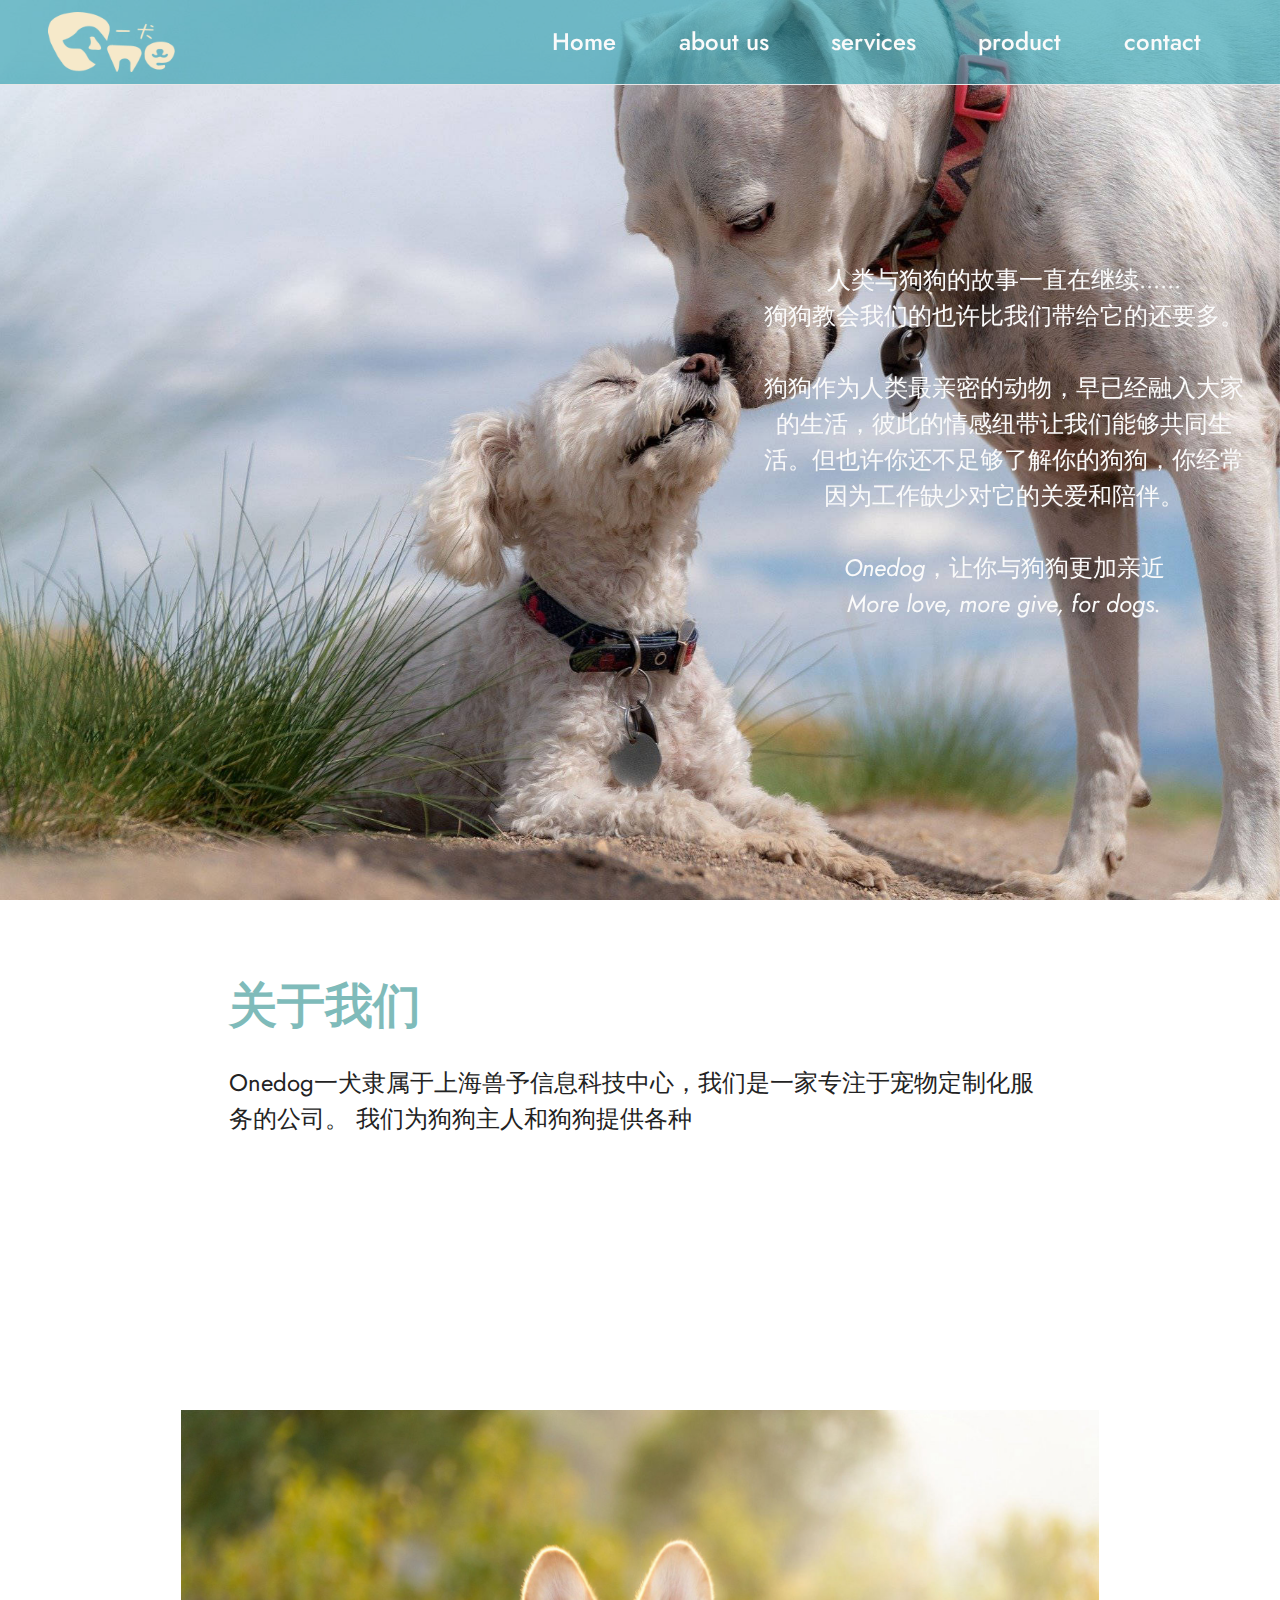
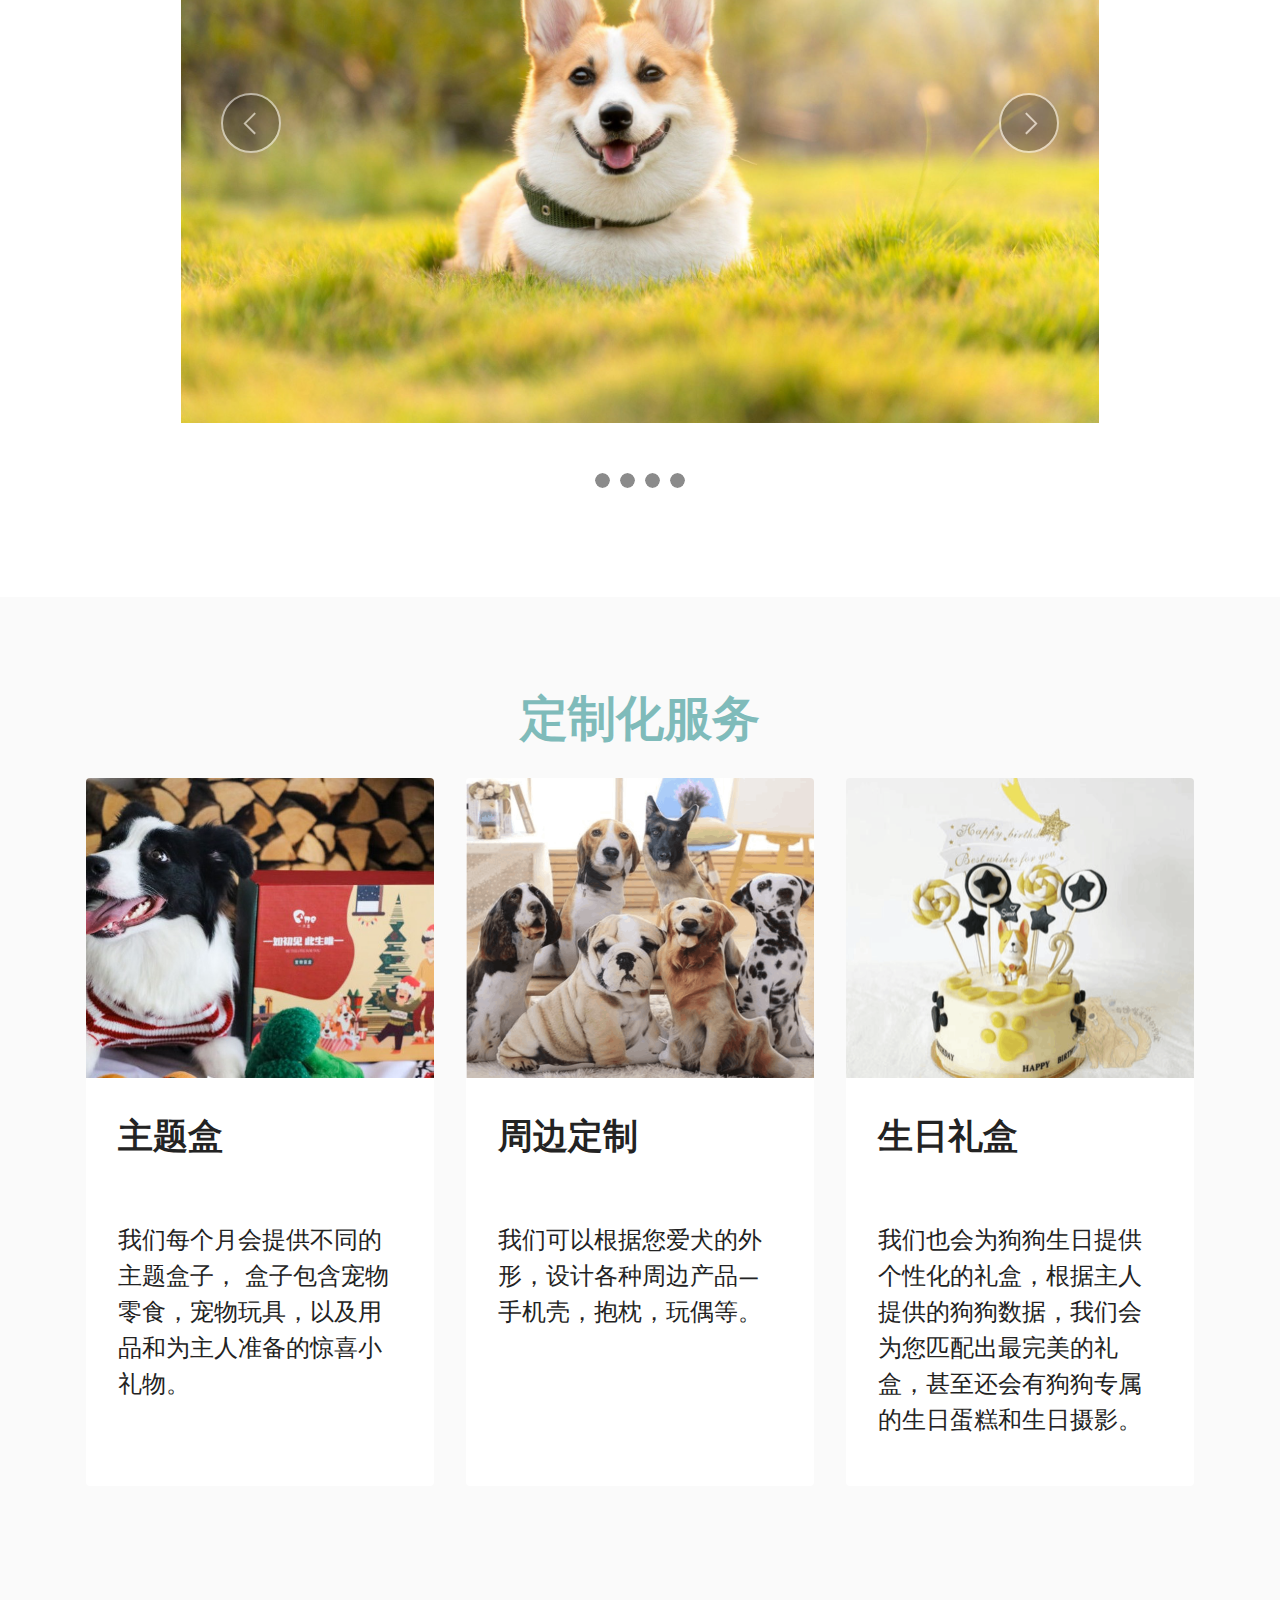
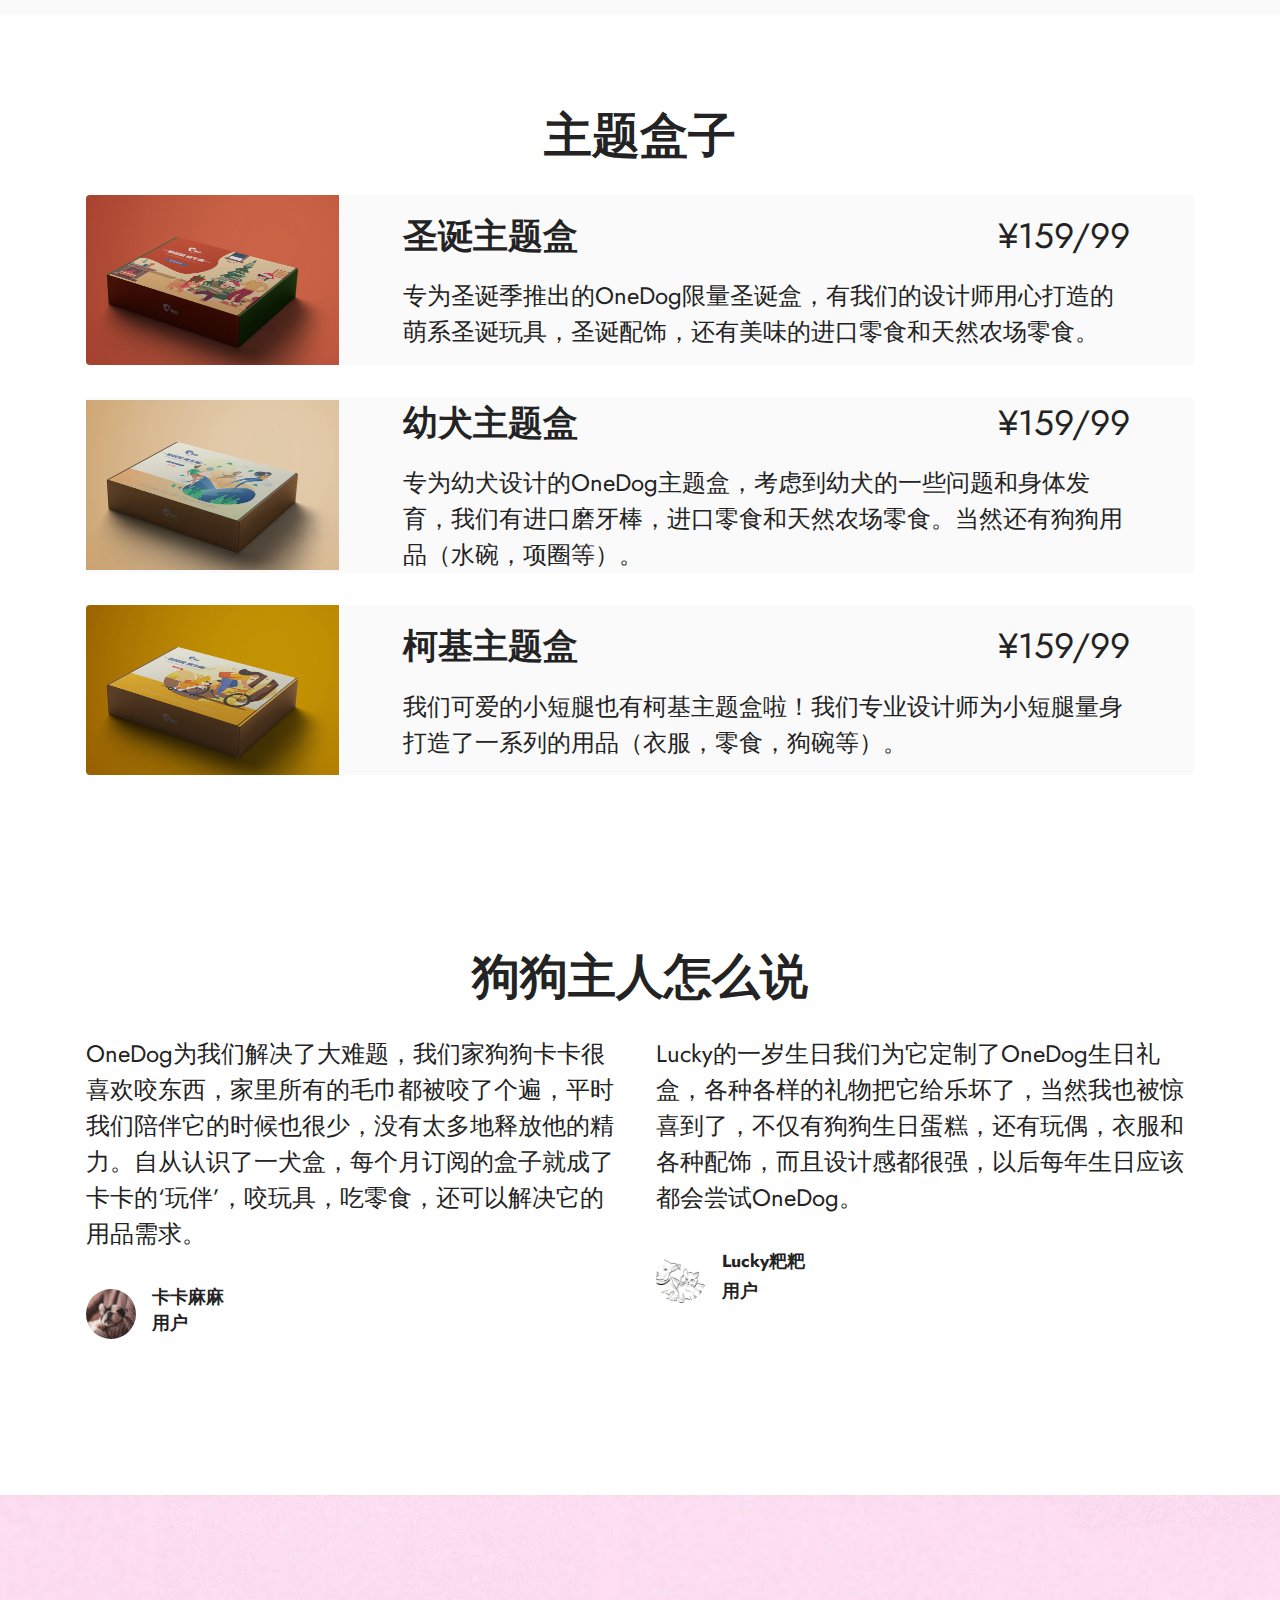
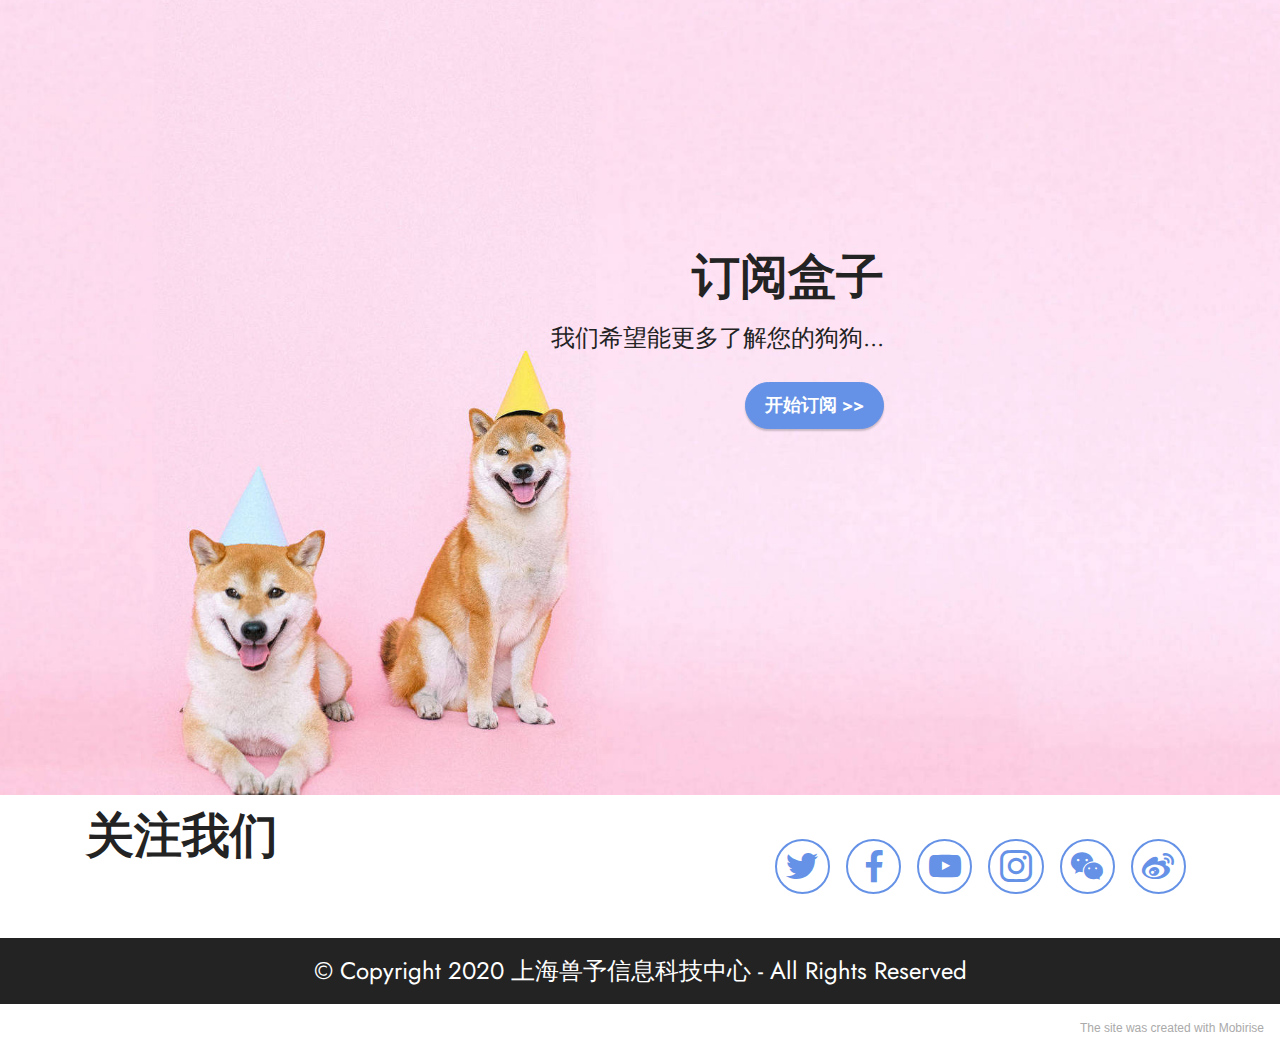
<file: index.html>
<!DOCTYPE html>
<html  >
<head>
  <!-- Site made with Mobirise Website Builder v5.2.0, https://mobirise.com -->
  <meta charset="UTF-8">
  <meta http-equiv="X-UA-Compatible" content="IE=edge">
  <meta name="generator" content="Mobirise v5.2.0, mobirise.com">
  <meta name="viewport" content="width=device-width, initial-scale=1, minimum-scale=1">
  <link rel="shortcut icon" href="assets/images/asset-7-165x79.png" type="image/x-icon">
  <meta name="description" content="nnnn">
  
  
  <title>OneDog</title>
  <link rel="stylesheet" href="assets/web/assets/mobirise-icons2/mobirise2.css">
  <link rel="stylesheet" href="assets/tether/tether.min.css">
  <link rel="stylesheet" href="assets/bootstrap/css/bootstrap.min.css">
  <link rel="stylesheet" href="assets/bootstrap/css/bootstrap-grid.min.css">
  <link rel="stylesheet" href="assets/bootstrap/css/bootstrap-reboot.min.css">
  <link rel="stylesheet" href="assets/socicon/css/styles.css">
  <link rel="stylesheet" href="assets/dropdown/css/style.css">
  <link rel="stylesheet" href="assets/theme/css/style.css">
  <link rel="preload" as="style" href="assets/mobirise/css/mbr-additional.css"><link rel="stylesheet" href="assets/mobirise/css/mbr-additional.css" type="text/css">
  
  
  
  
</head>
<body>
  
  <section class="menu cid-s48OLK6784" once="menu" id="menu1-h">
    
    <nav class="navbar navbar-dropdown navbar-fixed-top navbar-expand-lg">
        <div class="container-fluid">
            <div class="navbar-brand">
                <span class="navbar-logo">
                    <a href="index.html">
                        <img src="assets/images/asset-7-165x79.png" alt="onedog" style="height: 3.8rem;">
                    </a>
                </span>
                
            </div>
            <button class="navbar-toggler" type="button" data-toggle="collapse" data-target="#navbarSupportedContent" aria-controls="navbarNavAltMarkup" aria-expanded="false" aria-label="Toggle navigation">
                <div class="hamburger">
                    <span></span>
                    <span></span>
                    <span></span>
                    <span></span>
                </div>
            </button>
            <div class="collapse navbar-collapse" id="navbarSupportedContent">
                <ul class="navbar-nav nav-dropdown nav-right" data-app-modern-menu="true"><li class="nav-item"><a class="nav-link link text-white display-7" href="index.html">Home</a></li>
                    <li class="nav-item"><a class="nav-link link text-white display-7" href="index.html#content1-8">about us</a></li><li class="nav-item"><a class="nav-link link text-white display-7" href="index.html#features4-1a">services</a></li><li class="nav-item"><a class="nav-link link text-white display-7" href="index.html#features11-19">product</a></li><li class="nav-item"><a class="nav-link link text-white display-7" href="index.html#header7-1k">contact</a></li></ul>
                
                
            </div>
        </div>
    </nav>

</section>

<section class="header1 cid-s48MCQYojq mbr-fullscreen mbr-parallax-background" id="header1-f">

    

    

    <div class="align-center container-fluid">
        <div class="row justify-content-end">
            <div class="col-12 col-lg-5">
                
                
                <p class="mbr-text mbr-fonts-style display-7">人类与狗狗的故事一直在继续......<br>狗狗教会我们的也许比我们带给它的还要多。<br><br>狗狗作为人类最亲密的动物，早已经融入大家的生活，彼此的情感纽带让我们能够共同生活。但也许你还不足够了解你的狗狗，你经常因为工作缺少对它的关爱和陪伴。<br><br><em>Onedog</em>，让你与狗狗更加亲近<br><em>More love, more give, for dogs.</em></p>
                
            </div>
        </div>
    </div>
</section>

<section class="content1 cid-s48udlf8KU" id="content1-8">
    
    <div class="container">
        <div class="row justify-content-center">
            <div class="title col-12 col-md-9">
                <h3 class="mbr-section-title mbr-fonts-style align-center mb-4 display-2"><strong>关于我们</strong></h3>
                <h4 class="mbr-section-subtitle align-center mbr-fonts-style mb-4 display-7">Onedog一犬隶属于上海兽予信息科技中心，我们是一家专注于宠物定制化服务的公司。 我们为狗狗主人和狗狗提供各种<div><br></div></h4>
                
            </div>
        </div>
    </div>
</section>

<section class="slider2 cid-sgbAEsw0Le" id="slider2-1g">
    

    
    <div class="container">
        <div class="row justify-content-center">
            <div class="col-12 col-md-10">
                <div class="carousel slide" id="sgzmQ6M3sz" data-ride="carousel" data-interval="5000">
                    
                    <ol class="carousel-indicators">
                        <li data-slide-to="0" class="active" data-target="#sgzmQ6M3sz"></li><li data-slide-to="1" class="active" data-target="#sgzmQ6M3sz"></li><li data-slide-to="2" class="active" data-target="#sgzmQ6M3sz"></li><li data-slide-to="3" class="active" data-target="#sgzmQ6M3sz"></li>
                        
                        
                    </ol>
                    <div class="carousel-inner">
                        <div class="carousel-item slider-image item active">
                            <div class="item-wrapper">
                                <img class="d-block w-100" src="assets/images/mbr-1900x1268.jpg" data-slide-to="1">
                                
                            </div>
                        </div>
                        
                        <div class="carousel-item slider-image item">
                            <div class="item-wrapper">
                                <img class="d-block w-100" src="assets/images/08-1900x1267.jpg" data-slide-to="1">
                                
                            </div>
                        </div><div class="carousel-item slider-image item">
                            <div class="item-wrapper">
                                <img class="d-block w-100" src="assets/images/mbr-1900x1304.jpg" data-slide-to="2">
                                
                            </div>
                        </div><div class="carousel-item slider-image item">
                            <div class="item-wrapper">
                                <img class="d-block w-100" src="assets/images/03-1900x1267.jpg" data-slide-to="3">
                                
                            </div>
                        </div>
                    </div>
                    <a class="carousel-control carousel-control-prev" role="button" data-slide="prev" href="#sgzmQ6M3sz">
                        <span class="mobi-mbri mobi-mbri-arrow-prev" aria-hidden="true"></span>
                        <span class="sr-only">Previous</span>
                    </a>
                    <a class="carousel-control carousel-control-next" role="button" data-slide="next" href="#sgzmQ6M3sz">
                        <span class="mobi-mbri mobi-mbri-arrow-next" aria-hidden="true"></span>
                        <span class="sr-only">Next</span>
                    </a>
                </div>
            </div>
        </div>
    </div>
</section>

<section class="features4 cid-sg6IgHaosb" id="features4-1a">
    
    
    <div class="container">
        <div class="mbr-section-head">
            <h4 class="mbr-section-title mbr-fonts-style align-center mb-0 display-2">
                <strong>定制化服务</strong></h4>
            
        </div>
        <div class="row mt-4">
            <div class="item features-image сol-12 col-md-6 col-lg-4">
                <div class="item-wrapper">
                    <div class="item-img">
                        <img src="assets/images/3-696x464.jpeg" alt="" title="">
                    </div>
                    <div class="item-content">
                        <h5 class="item-title mbr-fonts-style display-5"><strong>主题盒</strong></h5>
                        <h6 class="item-subtitle mbr-fonts-style mt-1 display-7">&nbsp;</h6>
                        <p class="mbr-text mbr-fonts-style mt-3 display-7">我们每个月会提供不同的主题盒子， 盒子包含宠物零食，宠物玩具，以及用品和为主人准备的惊喜小礼物。</p>
                    </div>
                    
                </div>
            </div>
            <div class="item features-image сol-12 col-md-6 col-lg-4">
                <div class="item-wrapper">
                    <div class="item-img">
                        <img src="assets/images/screen-shot-2020-11-14-at-9.32.25-pm-696x692.png" alt="" title="">
                    </div>
                    <div class="item-content">
                        <h5 class="item-title mbr-fonts-style display-5"><strong>周边定制</strong></h5>
                        <h6 class="item-subtitle mbr-fonts-style mt-1 display-7">&nbsp;</h6>
                        <p class="mbr-text mbr-fonts-style mt-3 display-7">我们可以根据您爱犬的外形，设计各种周边产品—手机壳，抱枕，玩偶等。&nbsp;</p>
                    </div>
                    
                </div>
            </div>
            <div class="item features-image сol-12 col-md-6 col-lg-4">
                <div class="item-wrapper">
                    <div class="item-img">
                        <img src="assets/images/screen-shot-2020-11-14-at-9.34.17-pm-696x667.png" alt="" title="">
                    </div>
                    <div class="item-content">
                        <h5 class="item-title mbr-fonts-style display-5"><strong>生日礼盒</strong></h5>
                        <h6 class="item-subtitle mbr-fonts-style mt-1 display-7">&nbsp;</h6>
                        <p class="mbr-text mbr-fonts-style mt-3 display-7">我们也会为狗狗生日提供个性化的礼盒，根据主人提供的狗狗数据，我们会为您匹配出最完美的礼盒，甚至还会有狗狗专属的生日蛋糕和生日摄影。<br></p>
                    </div>
                    
                </div>
            </div>
            
        </div>
    </div>
</section>

<section class="features10 cid-sg6I2xeTut" id="features11-19">
    <!---->
    
    
    <div class="container">
        <div class="title">
            <h3 class="mbr-section-title mbr-fonts-style mb-4 display-2">
                <strong>主题盒子</strong></h3>
            
        </div>
        <div class="card">
            <div class="card-wrapper">
                <div class="row align-items-center">
                    <div class="col-12 col-md-3">
                        <div class="image-wrapper">
                            <img src="assets/images/wechatimg190-506x339.jpg" alt="Mobirise" title="">
                        </div>
                    </div>
                    <div class="col-12 col-md">
                        <div class="card-box">
                            <div class="row">
                                <div class="col-12">
                                    <div class="top-line">
                                        <h4 class="card-title mbr-fonts-style display-5"><strong>圣诞主题盒</strong></h4>
                                        <p class="cost mbr-fonts-style display-5">¥159/99</p>
                                    </div>
                                </div>
                                <div class="col-12">
                                    <div class="bottom-line">
                                        <p class="mbr-text mbr-fonts-style m-0 display-7">专为圣诞季推出的OneDog限量圣诞盒，有我们的设计师用心打造的萌系圣诞玩具，圣诞配饰，还有美味的进口零食和天然农场零食。</p>
                                    </div>
                                </div>
                            </div>
                        </div>
                    </div>
                </div>
            </div>
        </div>
        <div class="card">
            <div class="card-wrapper">
                <div class="row align-items-center">
                    <div class="col-12 col-md-3">
                        <div class="image-wrapper">
                            <img src="assets/images/wechatimg191-506x339.jpg" alt="Mobirise" title="">
                        </div>
                    </div>
                    <div class="col-12 col-md">
                        <div class="card-box">
                            <div class="row">
                                <div class="col-12">
                                    <div class="top-line">
                                        <h4 class="card-title mbr-fonts-style display-5"><strong>幼犬主题盒</strong></h4>
                                        <p class="cost mbr-fonts-style display-5">¥159/99</p>
                                    </div>
                                </div>
                                <div class="col-12">
                                    <div class="bottom-line">
                                        <p class="mbr-text mbr-fonts-style m-0 display-7">专为幼犬设计的OneDog主题盒，考虑到幼犬的一些问题和身体发育，我们有进口磨牙棒，进口零食和天然农场零食。当然还有狗狗用品（水碗，项圈等）。</p>
                                    </div>
                                </div>
                            </div>
                        </div>
                    </div>
                </div>
            </div>
        </div>
        <div class="card">
            <div class="card-wrapper">
                <div class="row align-items-center">
                    <div class="col-12 col-md-3">
                        <div class="image-wrapper">
                            <img src="assets/images/wechatimg192-506x339.jpg" alt="Mobirise" title="">
                        </div>
                    </div>
                    <div class="col-12 col-md">
                        <div class="card-box">
                            <div class="row">
                                <div class="col-12">
                                    <div class="top-line">
                                        <h4 class="card-title mbr-fonts-style display-5"><strong>柯基主题盒</strong></h4>
                                        <p class="cost mbr-fonts-style display-5">¥159/99</p>
                                    </div>
                                </div>
                                <div class="col-12">
                                    <div class="bottom-line">
                                        <p class="mbr-text mbr-fonts-style m-0 display-7">我们可爱的小短腿也有柯基主题盒啦！我们专业设计师为小短腿量身打造了一系列的用品（衣服，零食，狗碗等）。</p>
                                    </div>
                                </div>
                            </div>
                        </div>
                    </div>
                </div>
            </div>
        </div>
        
        
        
    </div>
</section>

<section class="testimonials2 cid-sg6HsoWKjy" id="testimonials2-18">
    
    
    <div class="container">
        <h3 class="mbr-section-title mbr-fonts-style align-center mb-4 display-2"><strong>狗狗主人怎么说</strong></h3>
        <div class="row justify-content-center">
            <div class="card col-12 col-md-6">
                <p class="mbr-text mbr-fonts-style mb-4 display-7">OneDog为我们解决了大难题，我们家狗狗卡卡很喜欢咬东西，家里所有的毛巾都被咬了个遍，平时我们陪伴它的时候也很少，没有太多地释放他的精力。自从认识了一犬盒，每个月订阅的盒子就成了卡卡的‘玩伴’，咬玩具，吃零食，还可以解决它的用品需求。&nbsp;</p>
                <div class="d-flex mb-md-0 mb-4">
                    <div class="image-wrapper">
                        <img src="assets/images/mbr-100x67.jpg" alt="Mobirise">
                    </div>
                    <div class="text-wrapper">
                        <p class="name mbr-fonts-style mb-1 display-4"><strong>卡卡麻麻</strong><br><strong>用户</strong></p>
                        <p class="position mbr-fonts-style display-4">&nbsp; &nbsp; &nbsp; &nbsp; &nbsp; &nbsp; &nbsp; &nbsp; &nbsp; &nbsp; &nbsp; &nbsp; &nbsp;</p>
                    </div>
                </div>
            </div>
            <div class="card col-12 col-md-6">
                <p class="mbr-text mbr-fonts-style mb-4 display-7">Lucky的一岁生日我们为它定制了OneDog生日礼盒，各种各样的礼物把它给乐坏了，当然我也被惊喜到了，不仅有狗狗生日蛋糕，还有玩偶，衣服和各种配饰，而且设计感都很强，以后每年生日应该都会尝试OneDog。 </p>
                <div class="d-flex mb-md-0 mb-4">
                    <div class="image-wrapper">
                        <img src="assets/images/mbr-100x61.png" alt="Mobirise">
                    </div>
                    <div class="text-wrapper">
                        <p class="name mbr-fonts-style mb-1 display-4"><strong>Lucky粑粑</strong>&nbsp; &nbsp; &nbsp; &nbsp; &nbsp; &nbsp; &nbsp; &nbsp; &nbsp; &nbsp; &nbsp; &nbsp; &nbsp;</p>
                        <p class="position mbr-fonts-style display-4">
                            <strong>用户</strong></p>
                    </div>
                </div>
            </div>
        </div>
    </div>
</section>

<section class="header7 cid-sgcG7HFvlU mbr-fullscreen" id="header7-1k">

    

    

    <div class="text-right container-fluid">
        <div class="row justify-content-center">
            <div class="col-12 col-lg-5">
                <h1 class="mbr-section-title mbr-fonts-style mb-3 display-1"><strong>订阅盒子</strong></h1>
                
                <p class="mbr-text mbr-fonts-style display-7">
                    我们希望能更多了解您的狗狗...</p>
                <div class="mbr-section-btn mt-3"><a class="btn btn-primary display-4" href="http://onedogbox.com/form.html">开始订阅 &gt;&gt;</a></div>
            </div>
        </div>
    </div>
</section>

<section class="contacts4 cid-sg6FWy38sY" id="contacts4-16">

    

    

    <div class="container">
        <div class="row align-items-center justify-content-center">
            <div class="text-content col-12 col-md-6">
                <h2 class="mbr-section-title mbr-fonts-style display-2">
                    <strong>关注我们&nbsp;</strong></h2>
                <p class="mbr-text mbr-fonts-style display-7">&nbsp;</p>
            </div>
            <div class="icons d-flex align-items-center col-12 col-md-6 justify-content-end mt-md-0 mt-2 flex-wrap">
                <a href="https://twitter.com/" target="_blank">
                    <span class="mbr-iconfont mbr-iconfont-social socicon-twitter socicon"></span>
                </a>
                <a href="https://www.facebook.com/" target="_blank">
                    <span class="mbr-iconfont mbr-iconfont-social socicon-facebook socicon"></span>
                </a>
                <a href="https://www.youtube.com/" target="_blank">
                    <span class="mbr-iconfont mbr-iconfont-social socicon-youtube socicon"></span>
                </a>
                <a href="https://instagram.com/" target="_blank">
                    <span class="mbr-iconfont mbr-iconfont-social socicon-instagram socicon"></span>
                </a>
                <a href="https://wx.qq.com/" target="_blank">
                    <span class="mbr-iconfont mbr-iconfont-social socicon-wechat socicon"></span>
                </a>
                <a href="https://weibo.com/" target="_blank">
                    <span class="mbr-iconfont mbr-iconfont-social socicon-weibo socicon"></span>
                </a>
                
                
                
                
            </div>
        </div>
    </div>
    
</section>

<section class="footer7 cid-sg6FRcyQ59" once="footers" id="footer7-14">

    

    

    <div class="container">
        <div class="media-container-row align-center mbr-white">
            <div class="col-12">
                <p class="mbr-text mb-0 mbr-fonts-style display-7">
                    © Copyright 2020 上海兽予信息科技中心 - All Rights Reserved
                </p>
            </div>
        </div>
    </div>
</section><section style="background-color: #fff; font-family: -apple-system, BlinkMacSystemFont, 'Segoe UI', 'Roboto', 'Helvetica Neue', Arial, sans-serif; color:#aaa; font-size:12px; padding: 0; align-items: center; display: flex;"><a href="https://mobirise.site/a" style="flex: 1 1; height: 3rem; padding-left: 1rem;"></a><p style="flex: 0 0 auto; margin:0; padding-right:1rem;"><a href="https://mobirise.site/c" style="color:#aaa;">The</a> site was created with Mobirise</p></section><script src="assets/web/assets/jquery/jquery.min.js"></script>  <script src="assets/popper/popper.min.js"></script>  <script src="assets/tether/tether.min.js"></script>  <script src="assets/bootstrap/js/bootstrap.min.js"></script>  <script src="assets/smoothscroll/smooth-scroll.js"></script>  <script src="assets/parallax/jarallax.min.js"></script>  <script src="assets/sociallikes/social-likes.js"></script>  <script src="assets/dropdown/js/nav-dropdown.js"></script>  <script src="assets/dropdown/js/navbar-dropdown.js"></script>  <script src="assets/touchswipe/jquery.touch-swipe.min.js"></script>  <script src="assets/theme/js/script.js"></script>  
  
  
 <div id="scrollToTop" class="scrollToTop mbr-arrow-up"><a style="text-align: center;"><i class="mbr-arrow-up-icon mbr-arrow-up-icon-cm cm-icon cm-icon-smallarrow-up"></i></a></div>
  </body>
</html>
</file>
<file: assets/web/assets/mobirise-icons2/mobirise2.css>
@font-face {
  font-family: 'Moririse2';
  font-display: swap;
  src:  url('mobirise2.eot?f2bix4');
  src:  url('mobirise2.eot?f2bix4#iefix') format('embedded-opentype'),
    url('mobirise2.ttf?f2bix4') format('truetype'),
    url('mobirise2.woff?f2bix4') format('woff'),
    url('mobirise2.svg?f2bix4#mobirise2') format('svg');
  font-weight: normal;
  font-style: normal;
}

[class^="mobi-"], [class*=" mobi-"] {
  /* use !important to prevent issues with browser extensions that change fonts */
  font-family: 'Moririse2' !important;
  speak: none;
  font-style: normal;
  font-weight: normal;
  font-variant: normal;
  text-transform: none;
  line-height: 1;

  /* Better Font Rendering =========== */
  -webkit-font-smoothing: antialiased;
  -moz-osx-font-smoothing: grayscale;
}

.mobi-mbri-add-submenu:before {
  content: "\e900";
}
.mobi-mbri-alert:before {
  content: "\e901";
}
.mobi-mbri-align-center:before {
  content: "\e902";
}
.mobi-mbri-align-justify:before {
  content: "\e903";
}
.mobi-mbri-align-left:before {
  content: "\e904";
}
.mobi-mbri-align-right:before {
  content: "\e905";
}
.mobi-mbri-android:before {
  content: "\e906";
}
.mobi-mbri-apple:before {
  content: "\e907";
}
.mobi-mbri-arrow-down:before {
  content: "\e908";
}
.mobi-mbri-arrow-next:before {
  content: "\e909";
}
.mobi-mbri-arrow-prev:before {
  content: "\e90a";
}
.mobi-mbri-arrow-up:before {
  content: "\e90b";
}
.mobi-mbri-bold:before {
  content: "\e90c";
}
.mobi-mbri-bookmark:before {
  content: "\e90d";
}
.mobi-mbri-bootstrap:before {
  content: "\e90e";
}
.mobi-mbri-briefcase:before {
  content: "\e90f";
}
.mobi-mbri-browse:before {
  content: "\e910";
}
.mobi-mbri-bulleted-list:before {
  content: "\e911";
}
.mobi-mbri-calendar:before {
  content: "\e912";
}
.mobi-mbri-camera:before {
  content: "\e913";
}
.mobi-mbri-cart-add:before {
  content: "\e914";
}
.mobi-mbri-cart-full:before {
  content: "\e915";
}
.mobi-mbri-cash:before {
  content: "\e916";
}
.mobi-mbri-change-style:before {
  content: "\e917";
}
.mobi-mbri-chat:before {
  content: "\e918";
}
.mobi-mbri-clock:before {
  content: "\e919";
}
.mobi-mbri-close:before {
  content: "\e91a";
}
.mobi-mbri-cloud:before {
  content: "\e91b";
}
.mobi-mbri-code:before {
  content: "\e91c";
}
.mobi-mbri-contact-form:before {
  content: "\e91d";
}
.mobi-mbri-credit-card:before {
  content: "\e91e";
}
.mobi-mbri-cursor-click:before {
  content: "\e91f";
}
.mobi-mbri-cust-feedback:before {
  content: "\e920";
}
.mobi-mbri-database:before {
  content: "\e921";
}
.mobi-mbri-delivery:before {
  content: "\e922";
}
.mobi-mbri-desktop:before {
  content: "\e923";
}
.mobi-mbri-devices:before {
  content: "\e924";
}
.mobi-mbri-down:before {
  content: "\e925";
}
.mobi-mbri-download-2:before {
  content: "\e926";
}
.mobi-mbri-download:before {
  content: "\e927";
}
.mobi-mbri-drag-n-drop-2:before {
  content: "\e928";
}
.mobi-mbri-drag-n-drop:before {
  content: "\e929";
}
.mobi-mbri-edit-2:before {
  content: "\e92a";
}
.mobi-mbri-edit:before {
  content: "\e92b";
}
.mobi-mbri-error:before {
  content: "\e92c";
}
.mobi-mbri-extension:before {
  content: "\e92d";
}
.mobi-mbri-features:before {
  content: "\e92e";
}
.mobi-mbri-file:before {
  content: "\e92f";
}
.mobi-mbri-flag:before {
  content: "\e930";
}
.mobi-mbri-folder:before {
  content: "\e931";
}
.mobi-mbri-gift:before {
  content: "\e932";
}
.mobi-mbri-github:before {
  content: "\e933";
}
.mobi-mbri-globe-2:before {
  content: "\e934";
}
.mobi-mbri-globe:before {
  content: "\e935";
}
.mobi-mbri-growing-chart:before {
  content: "\e936";
}
.mobi-mbri-hearth:before {
  content: "\e937";
}
.mobi-mbri-help:before {
  content: "\e938";
}
.mobi-mbri-home:before {
  content: "\e939";
}
.mobi-mbri-hot-cup:before {
  content: "\e93a";
}
.mobi-mbri-idea:before {
  content: "\e93b";
}
.mobi-mbri-image-gallery:before {
  content: "\e93c";
}
.mobi-mbri-image-slider:before {
  content: "\e93d";
}
.mobi-mbri-info:before {
  content: "\e93e";
}
.mobi-mbri-italic:before {
  content: "\e93f";
}
.mobi-mbri-key:before {
  content: "\e940";
}
.mobi-mbri-laptop:before {
  content: "\e941";
}
.mobi-mbri-layers:before {
  content: "\e942";
}
.mobi-mbri-left-right:before {
  content: "\e943";
}
.mobi-mbri-left:before {
  content: "\e944";
}
.mobi-mbri-letter:before {
  content: "\e945";
}
.mobi-mbri-like:before {
  content: "\e946";
}
.mobi-mbri-link:before {
  content: "\e947";
}
.mobi-mbri-lock:before {
  content: "\e948";
}
.mobi-mbri-login:before {
  content: "\e949";
}
.mobi-mbri-logout:before {
  content: "\e94a";
}
.mobi-mbri-magic-stick:before {
  content: "\e94b";
}
.mobi-mbri-map-pin:before {
  content: "\e94c";
}
.mobi-mbri-menu:before {
  content: "\e94d";
}
.mobi-mbri-mobile-2:before {
  content: "\e94e";
}
.mobi-mbri-mobile-horizontal:before {
  content: "\e94f";
}
.mobi-mbri-mobile:before {
  content: "\e950";
}
.mobi-mbri-mobirise:before {
  content: "\e951";
}
.mobi-mbri-more-horizontal:before {
  content: "\e952";
}
.mobi-mbri-more-vertical:before {
  content: "\e953";
}
.mobi-mbri-music:before {
  content: "\e954";
}
.mobi-mbri-new-file:before {
  content: "\e955";
}
.mobi-mbri-numbered-list:before {
  content: "\e956";
}
.mobi-mbri-opened-folder:before {
  content: "\e957";
}
.mobi-mbri-pages:before {
  content: "\e958";
}
.mobi-mbri-paper-plane:before {
  content: "\e959";
}
.mobi-mbri-paperclip:before {
  content: "\e95a";
}
.mobi-mbri-phone:before {
  content: "\e95b";
}
.mobi-mbri-photo:before {
  content: "\e95c";
}
.mobi-mbri-photos:before {
  content: "\e95d";
}
.mobi-mbri-pin:before {
  content: "\e95e";
}
.mobi-mbri-play:before {
  content: "\e95f";
}
.mobi-mbri-plus:before {
  content: "\e960";
}
.mobi-mbri-preview:before {
  content: "\e961";
}
.mobi-mbri-print:before {
  content: "\e962";
}
.mobi-mbri-protect:before {
  content: "\e963";
}
.mobi-mbri-question:before {
  content: "\e964";
}
.mobi-mbri-quote-left:before {
  content: "\e965";
}
.mobi-mbri-quote-right:before {
  content: "\e966";
}
.mobi-mbri-redo:before {
  content: "\e967";
}
.mobi-mbri-refresh:before {
  content: "\e968";
}
.mobi-mbri-responsive-2:before {
  content: "\e969";
}
.mobi-mbri-responsive:before {
  content: "\e96a";
}
.mobi-mbri-right:before {
  content: "\e96b";
}
.mobi-mbri-rocket:before {
  content: "\e96c";
}
.mobi-mbri-sad-face:before {
  content: "\e96d";
}
.mobi-mbri-sale:before {
  content: "\e96e";
}
.mobi-mbri-save:before {
  content: "\e96f";
}
.mobi-mbri-search:before {
  content: "\e970";
}
.mobi-mbri-setting-2:before {
  content: "\e971";
}
.mobi-mbri-setting-3:before {
  content: "\e972";
}
.mobi-mbri-setting:before {
  content: "\e973";
}
.mobi-mbri-share:before {
  content: "\e974";
}
.mobi-mbri-shopping-bag:before {
  content: "\e975";
}
.mobi-mbri-shopping-basket:before {
  content: "\e976";
}
.mobi-mbri-shopping-cart:before {
  content: "\e977";
}
.mobi-mbri-sites:before {
  content: "\e978";
}
.mobi-mbri-smile-face:before {
  content: "\e979";
}
.mobi-mbri-speed:before {
  content: "\e97a";
}
.mobi-mbri-star:before {
  content: "\e97b";
}
.mobi-mbri-success:before {
  content: "\e97c";
}
.mobi-mbri-sun:before {
  content: "\e97d";
}
.mobi-mbri-sun2:before {
  content: "\e97e";
}
.mobi-mbri-tablet-vertical:before {
  content: "\e97f";
}
.mobi-mbri-tablet:before {
  content: "\e980";
}
.mobi-mbri-target:before {
  content: "\e981";
}
.mobi-mbri-timer:before {
  content: "\e982";
}
.mobi-mbri-to-ftp:before {
  content: "\e983";
}
.mobi-mbri-to-local-drive:before {
  content: "\e984";
}
.mobi-mbri-touch-swipe:before {
  content: "\e985";
}
.mobi-mbri-touch:before {
  content: "\e986";
}
.mobi-mbri-trash:before {
  content: "\e987";
}
.mobi-mbri-underline:before {
  content: "\e988";
}
.mobi-mbri-undo:before {
  content: "\e989";
}
.mobi-mbri-unlink:before {
  content: "\e98a";
}
.mobi-mbri-unlock:before {
  content: "\e98b";
}
.mobi-mbri-up-down:before {
  content: "\e98c";
}
.mobi-mbri-up:before {
  content: "\e98d";
}
.mobi-mbri-update:before {
  content: "\e98e";
}
.mobi-mbri-upload-2:before {
  content: "\e98f";
}
.mobi-mbri-upload:before {
  content: "\e990";
}
.mobi-mbri-user-2:before {
  content: "\e991";
}
.mobi-mbri-user:before {
  content: "\e992";
}
.mobi-mbri-users:before {
  content: "\e993";
}
.mobi-mbri-video-play:before {
  content: "\e994";
}
.mobi-mbri-video:before {
  content: "\e995";
}
.mobi-mbri-watch:before {
  content: "\e996";
}
.mobi-mbri-website-theme-2:before {
  content: "\e997";
}
.mobi-mbri-website-theme:before {
  content: "\e998";
}
.mobi-mbri-wifi:before {
  content: "\e999";
}
.mobi-mbri-windows:before {
  content: "\e99a";
}
.mobi-mbri-zoom-in:before {
  content: "\e99b";
}
.mobi-mbri-zoom-out:before {
  content: "\e99c";
}
</file>
<file: assets/socicon/css/styles.css>
@charset "UTF-8";

@font-face {
  font-family: 'Socicon';
  src:  url('../fonts/socicon.eot');
  src:  url('../fonts/socicon.eot?#iefix') format('embedded-opentype'),
    url('../fonts/socicon.woff2') format('woff2'),
    url('../fonts/socicon.ttf') format('truetype'),
    url('../fonts/socicon.woff') format('woff'),
    url('../fonts/socicon.svg#socicon') format('svg');
  font-weight: normal;
  font-style: normal;
}

[data-icon]:before {
  font-family: "socicon" !important;
  content: attr(data-icon);
  font-style: normal !important;
  font-weight: normal !important;
  font-variant: normal !important;
  text-transform: none !important;
  speak: none;
  line-height: 1;
  -webkit-font-smoothing: antialiased;
  -moz-osx-font-smoothing: grayscale;
}

[class^="socicon-"], [class*=" socicon-"] {
  /* use !important to prevent issues with browser extensions that change fonts */
  font-family: 'Socicon' !important;
  speak: none;
  font-style: normal;
  font-weight: normal;
  font-variant: normal;
  text-transform: none;
  line-height: 1;

  /* Better Font Rendering =========== */
  -webkit-font-smoothing: antialiased;
  -moz-osx-font-smoothing: grayscale;
}

.socicon-eitaa:before {
  content: "\e97c";
}
.socicon-soroush:before {
  content: "\e97d";
}
.socicon-bale:before {
  content: "\e97e";
}
.socicon-zazzle:before {
  content: "\e97b";
}
.socicon-society6:before {
  content: "\e97a";
}
.socicon-redbubble:before {
  content: "\e979";
}
.socicon-avvo:before {
  content: "\e978";
}
.socicon-stitcher:before {
  content: "\e977";
}
.socicon-googlehangouts:before {
  content: "\e974";
}
.socicon-dlive:before {
  content: "\e975";
}
.socicon-vsco:before {
  content: "\e976";
}
.socicon-flipboard:before {
  content: "\e973";
}
.socicon-ubuntu:before {
  content: "\e958";
}
.socicon-artstation:before {
  content: "\e959";
}
.socicon-invision:before {
  content: "\e95a";
}
.socicon-torial:before {
  content: "\e95b";
}
.socicon-collectorz:before {
  content: "\e95c";
}
.socicon-seenthis:before {
  content: "\e95d";
}
.socicon-googleplaymusic:before {
  content: "\e95e";
}
.socicon-debian:before {
  content: "\e95f";
}
.socicon-filmfreeway:before {
  content: "\e960";
}
.socicon-gnome:before {
  content: "\e961";
}
.socicon-itchio:before {
  content: "\e962";
}
.socicon-jamendo:before {
  content: "\e963";
}
.socicon-mix:before {
  content: "\e964";
}
.socicon-sharepoint:before {
  content: "\e965";
}
.socicon-tinder:before {
  content: "\e966";
}
.socicon-windguru:before {
  content: "\e967";
}
.socicon-cdbaby:before {
  content: "\e968";
}
.socicon-elementaryos:before {
  content: "\e969";
}
.socicon-stage32:before {
  content: "\e96a";
}
.socicon-tiktok:before {
  content: "\e96b";
}
.socicon-gitter:before {
  content: "\e96c";
}
.socicon-letterboxd:before {
  content: "\e96d";
}
.socicon-threema:before {
  content: "\e96e";
}
.socicon-splice:before {
  content: "\e96f";
}
.socicon-metapop:before {
  content: "\e970";
}
.socicon-naver:before {
  content: "\e971";
}
.socicon-remote:before {
  content: "\e972";
}
.socicon-internet:before {
  content: "\e957";
}
.socicon-moddb:before {
  content: "\e94b";
}
.socicon-indiedb:before {
  content: "\e94c";
}
.socicon-traxsource:before {
  content: "\e94d";
}
.socicon-gamefor:before {
  content: "\e94e";
}
.socicon-pixiv:before {
  content: "\e94f";
}
.socicon-myanimelist:before {
  content: "\e950";
}
.socicon-blackberry:before {
  content: "\e951";
}
.socicon-wickr:before {
  content: "\e952";
}
.socicon-spip:before {
  content: "\e953";
}
.socicon-napster:before {
  content: "\e954";
}
.socicon-beatport:before {
  content: "\e955";
}
.socicon-hackerone:before {
  content: "\e956";
}
.socicon-hackernews:before {
  content: "\e946";
}
.socicon-smashwords:before {
  content: "\e947";
}
.socicon-kobo:before {
  content: "\e948";
}
.socicon-bookbub:before {
  content: "\e949";
}
.socicon-mailru:before {
  content: "\e94a";
}
.socicon-gitlab:before {
  content: "\e945";
}
.socicon-instructables:before {
  content: "\e944";
}
.socicon-portfolio:before {
  content: "\e943";
}
.socicon-codered:before {
  content: "\e940";
}
.socicon-origin:before {
  content: "\e941";
}
.socicon-nextdoor:before {
  content: "\e942";
}
.socicon-udemy:before {
  content: "\e93f";
}
.socicon-livemaster:before {
  content: "\e93e";
}
.socicon-crunchbase:before {
  content: "\e93b";
}
.socicon-homefy:before {
  content: "\e93c";
}
.socicon-calendly:before {
  content: "\e93d";
}
.socicon-realtor:before {
  content: "\e90f";
}
.socicon-tidal:before {
  content: "\e910";
}
.socicon-qobuz:before {
  content: "\e911";
}
.socicon-natgeo:before {
  content: "\e912";
}
.socicon-mastodon:before {
  content: "\e913";
}
.socicon-unsplash:before {
  content: "\e914";
}
.socicon-homeadvisor:before {
  content: "\e915";
}
.socicon-angieslist:before {
  content: "\e916";
}
.socicon-codepen:before {
  content: "\e917";
}
.socicon-slack:before {
  content: "\e918";
}
.socicon-openaigym:before {
  content: "\e919";
}
.socicon-logmein:before {
  content: "\e91a";
}
.socicon-fiverr:before {
  content: "\e91b";
}
.socicon-gotomeeting:before {
  content: "\e91c";
}
.socicon-aliexpress:before {
  content: "\e91d";
}
.socicon-guru:before {
  content: "\e91e";
}
.socicon-appstore:before {
  content: "\e91f";
}
.socicon-homes:before {
  content: "\e920";
}
.socicon-zoom:before {
  content: "\e921";
}
.socicon-alibaba:before {
  content: "\e922";
}
.socicon-craigslist:before {
  content: "\e923";
}
.socicon-wix:before {
  content: "\e924";
}
.socicon-redfin:before {
  content: "\e925";
}
.socicon-googlecalendar:before {
  content: "\e926";
}
.socicon-shopify:before {
  content: "\e927";
}
.socicon-freelancer:before {
  content: "\e928";
}
.socicon-seedrs:before {
  content: "\e929";
}
.socicon-bing:before {
  content: "\e92a";
}
.socicon-doodle:before {
  content: "\e92b";
}
.socicon-bonanza:before {
  content: "\e92c";
}
.socicon-squarespace:before {
  content: "\e92d";
}
.socicon-toptal:before {
  content: "\e92e";
}
.socicon-gust:before {
  content: "\e92f";
}
.socicon-ask:before {
  content: "\e930";
}
.socicon-trulia:before {
  content: "\e931";
}
.socicon-loomly:before {
  content: "\e932";
}
.socicon-ghost:before {
  content: "\e933";
}
.socicon-upwork:before {
  content: "\e934";
}
.socicon-fundable:before {
  content: "\e935";
}
.socicon-booking:before {
  content: "\e936";
}
.socicon-googlemaps:before {
  content: "\e937";
}
.socicon-zillow:before {
  content: "\e938";
}
.socicon-niconico:before {
  content: "\e939";
}
.socicon-toneden:before {
  content: "\e93a";
}
.socicon-augment:before {
  content: "\e908";
}
.socicon-bitbucket:before {
  content: "\e909";
}
.socicon-fyuse:before {
  content: "\e90a";
}
.socicon-yt-gaming:before {
  content: "\e90b";
}
.socicon-sketchfab:before {
  content: "\e90c";
}
.socicon-mobcrush:before {
  content: "\e90d";
}
.socicon-microsoft:before {
  content: "\e90e";
}
.socicon-pandora:before {
  content: "\e907";
}
.socicon-messenger:before {
  content: "\e906";
}
.socicon-gamewisp:before {
  content: "\e905";
}
.socicon-bloglovin:before {
  content: "\e904";
}
.socicon-tunein:before {
  content: "\e903";
}
.socicon-gamejolt:before {
  content: "\e901";
}
.socicon-trello:before {
  content: "\e902";
}
.socicon-spreadshirt:before {
  content: "\e900";
}
.socicon-500px:before {
  content: "\e000";
}
.socicon-8tracks:before {
  content: "\e001";
}
.socicon-airbnb:before {
  content: "\e002";
}
.socicon-alliance:before {
  content: "\e003";
}
.socicon-amazon:before {
  content: "\e004";
}
.socicon-amplement:before {
  content: "\e005";
}
.socicon-android:before {
  content: "\e006";
}
.socicon-angellist:before {
  content: "\e007";
}
.socicon-apple:before {
  content: "\e008";
}
.socicon-appnet:before {
  content: "\e009";
}
.socicon-baidu:before {
  content: "\e00a";
}
.socicon-bandcamp:before {
  content: "\e00b";
}
.socicon-battlenet:before {
  content: "\e00c";
}
.socicon-mixer:before {
  content: "\e00d";
}
.socicon-bebee:before {
  content: "\e00e";
}
.socicon-bebo:before {
  content: "\e00f";
}
.socicon-behance:before {
  content: "\e010";
}
.socicon-blizzard:before {
  content: "\e011";
}
.socicon-blogger:before {
  content: "\e012";
}
.socicon-buffer:before {
  content: "\e013";
}
.socicon-chrome:before {
  content: "\e014";
}
.socicon-coderwall:before {
  content: "\e015";
}
.socicon-curse:before {
  content: "\e016";
}
.socicon-dailymotion:before {
  content: "\e017";
}
.socicon-deezer:before {
  content: "\e018";
}
.socicon-delicious:before {
  content: "\e019";
}
.socicon-deviantart:before {
  content: "\e01a";
}
.socicon-diablo:before {
  content: "\e01b";
}
.socicon-digg:before {
  content: "\e01c";
}
.socicon-discord:before {
  content: "\e01d";
}
.socicon-disqus:before {
  content: "\e01e";
}
.socicon-douban:before {
  content: "\e01f";
}
.socicon-draugiem:before {
  content: "\e020";
}
.socicon-dribbble:before {
  content: "\e021";
}
.socicon-drupal:before {
  content: "\e022";
}
.socicon-ebay:before {
  content: "\e023";
}
.socicon-ello:before {
  content: "\e024";
}
.socicon-endomodo:before {
  content: "\e025";
}
.socicon-envato:before {
  content: "\e026";
}
.socicon-etsy:before {
  content: "\e027";
}
.socicon-facebook:before {
  content: "\e028";
}
.socicon-feedburner:before {
  content: "\e029";
}
.socicon-filmweb:before {
  content: "\e02a";
}
.socicon-firefox:before {
  content: "\e02b";
}
.socicon-flattr:before {
  content: "\e02c";
}
.socicon-flickr:before {
  content: "\e02d";
}
.socicon-formulr:before {
  content: "\e02e";
}
.socicon-forrst:before {
  content: "\e02f";
}
.socicon-foursquare:before {
  content: "\e030";
}
.socicon-friendfeed:before {
  content: "\e031";
}
.socicon-github:before {
  content: "\e032";
}
.socicon-goodreads:before {
  content: "\e033";
}
.socicon-google:before {
  content: "\e034";
}
.socicon-googlescholar:before {
  content: "\e035";
}
.socicon-googlegroups:before {
  content: "\e036";
}
.socicon-googlephotos:before {
  content: "\e037";
}
.socicon-googleplus:before {
  content: "\e038";
}
.socicon-grooveshark:before {
  content: "\e039";
}
.socicon-hackerrank:before {
  content: "\e03a";
}
.socicon-hearthstone:before {
  content: "\e03b";
}
.socicon-hellocoton:before {
  content: "\e03c";
}
.socicon-heroes:before {
  content: "\e03d";
}
.socicon-smashcast:before {
  content: "\e03e";
}
.socicon-horde:before {
  content: "\e03f";
}
.socicon-houzz:before {
  content: "\e040";
}
.socicon-icq:before {
  content: "\e041";
}
.socicon-identica:before {
  content: "\e042";
}
.socicon-imdb:before {
  content: "\e043";
}
.socicon-instagram:before {
  content: "\e044";
}
.socicon-issuu:before {
  content: "\e045";
}
.socicon-istock:before {
  content: "\e046";
}
.socicon-itunes:before {
  content: "\e047";
}
.socicon-keybase:before {
  content: "\e048";
}
.socicon-lanyrd:before {
  content: "\e049";
}
.socicon-lastfm:before {
  content: "\e04a";
}
.socicon-line:before {
  content: "\e04b";
}
.socicon-linkedin:before {
  content: "\e04c";
}
.socicon-livejournal:before {
  content: "\e04d";
}
.socicon-lyft:before {
  content: "\e04e";
}
.socicon-macos:before {
  content: "\e04f";
}
.socicon-mail:before {
  content: "\e050";
}
.socicon-medium:before {
  content: "\e051";
}
.socicon-meetup:before {
  content: "\e052";
}
.socicon-mixcloud:before {
  content: "\e053";
}
.socicon-modelmayhem:before {
  content: "\e054";
}
.socicon-mumble:before {
  content: "\e055";
}
.socicon-myspace:before {
  content: "\e056";
}
.socicon-newsvine:before {
  content: "\e057";
}
.socicon-nintendo:before {
  content: "\e058";
}
.socicon-npm:before {
  content: "\e059";
}
.socicon-odnoklassniki:before {
  content: "\e05a";
}
.socicon-openid:before {
  content: "\e05b";
}
.socicon-opera:before {
  content: "\e05c";
}
.socicon-outlook:before {
  content: "\e05d";
}
.socicon-overwatch:before {
  content: "\e05e";
}
.socicon-patreon:before {
  content: "\e05f";
}
.socicon-paypal:before {
  content: "\e060";
}
.socicon-periscope:before {
  content: "\e061";
}
.socicon-persona:before {
  content: "\e062";
}
.socicon-pinterest:before {
  content: "\e063";
}
.socicon-play:before {
  content: "\e064";
}
.socicon-player:before {
  content: "\e065";
}
.socicon-playstation:before {
  content: "\e066";
}
.socicon-pocket:before {
  content: "\e067";
}
.socicon-qq:before {
  content: "\e068";
}
.socicon-quora:before {
  content: "\e069";
}
.socicon-raidcall:before {
  content: "\e06a";
}
.socicon-ravelry:before {
  content: "\e06b";
}
.socicon-reddit:before {
  content: "\e06c";
}
.socicon-renren:before {
  content: "\e06d";
}
.socicon-researchgate:before {
  content: "\e06e";
}
.socicon-residentadvisor:before {
  content: "\e06f";
}
.socicon-reverbnation:before {
  content: "\e070";
}
.socicon-rss:before {
  content: "\e071";
}
.socicon-sharethis:before {
  content: "\e072";
}
.socicon-skype:before {
  content: "\e073";
}
.socicon-slideshare:before {
  content: "\e074";
}
.socicon-smugmug:before {
  content: "\e075";
}
.socicon-snapchat:before {
  content: "\e076";
}
.socicon-songkick:before {
  content: "\e077";
}
.socicon-soundcloud:before {
  content: "\e078";
}
.socicon-spotify:before {
  content: "\e079";
}
.socicon-stackexchange:before {
  content: "\e07a";
}
.socicon-stackoverflow:before {
  content: "\e07b";
}
.socicon-starcraft:before {
  content: "\e07c";
}
.socicon-stayfriends:before {
  content: "\e07d";
}
.socicon-steam:before {
  content: "\e07e";
}
.socicon-storehouse:before {
  content: "\e07f";
}
.socicon-strava:before {
  content: "\e080";
}
.socicon-streamjar:before {
  content: "\e081";
}
.socicon-stumbleupon:before {
  content: "\e082";
}
.socicon-swarm:before {
  content: "\e083";
}
.socicon-teamspeak:before {
  content: "\e084";
}
.socicon-teamviewer:before {
  content: "\e085";
}
.socicon-technorati:before {
  content: "\e086";
}
.socicon-telegram:before {
  content: "\e087";
}
.socicon-tripadvisor:before {
  content: "\e088";
}
.socicon-tripit:before {
  content: "\e089";
}
.socicon-triplej:before {
  content: "\e08a";
}
.socicon-tumblr:before {
  content: "\e08b";
}
.socicon-twitch:before {
  content: "\e08c";
}
.socicon-twitter:before {
  content: "\e08d";
}
.socicon-uber:before {
  content: "\e08e";
}
.socicon-ventrilo:before {
  content: "\e08f";
}
.socicon-viadeo:before {
  content: "\e090";
}
.socicon-viber:before {
  content: "\e091";
}
.socicon-viewbug:before {
  content: "\e092";
}
.socicon-vimeo:before {
  content: "\e093";
}
.socicon-vine:before {
  content: "\e094";
}
.socicon-vkontakte:before {
  content: "\e095";
}
.socicon-warcraft:before {
  content: "\e096";
}
.socicon-wechat:before {
  content: "\e097";
}
.socicon-weibo:before {
  content: "\e098";
}
.socicon-whatsapp:before {
  content: "\e099";
}
.socicon-wikipedia:before {
  content: "\e09a";
}
.socicon-windows:before {
  content: "\e09b";
}
.socicon-wordpress:before {
  content: "\e09c";
}
.socicon-wykop:before {
  content: "\e09d";
}
.socicon-xbox:before {
  content: "\e09e";
}
.socicon-xing:before {
  content: "\e09f";
}
.socicon-yahoo:before {
  content: "\e0a0";
}
.socicon-yammer:before {
  content: "\e0a1";
}
.socicon-yandex:before {
  content: "\e0a2";
}
.socicon-yelp:before {
  content: "\e0a3";
}
.socicon-younow:before {
  content: "\e0a4";
}
.socicon-youtube:before {
  content: "\e0a5";
}
.socicon-zapier:before {
  content: "\e0a6";
}
.socicon-zerply:before {
  content: "\e0a7";
}
.socicon-zomato:before {
  content: "\e0a8";
}
.socicon-zynga:before {
  content: "\e0a9";
}
</file>
<file: assets/dropdown/css/style.css>
.navbar-dropdown {
  left: 0;
  padding: 0;
  position: absolute;
  right: 0;
  top: 0;
  transition: all 0.45s ease;
  z-index: 1030;
  background: #282828; }
  .navbar-dropdown .navbar-logo {
    margin-right: 0.8rem;
    transition: margin 0.3s ease-in-out;
    vertical-align: middle; }
    .navbar-dropdown .navbar-logo img {
      height: 3.125rem;
      transition: all 0.3s ease-in-out; }
    .navbar-dropdown .navbar-logo.mbr-iconfont {
      font-size: 3.125rem;
      line-height: 3.125rem; }
  .navbar-dropdown .navbar-caption {
    font-weight: 700;
    white-space: normal;
    vertical-align: -4px;
    line-height: 3.125rem !important; }
    .navbar-dropdown .navbar-caption, .navbar-dropdown .navbar-caption:hover {
      color: inherit;
      text-decoration: none; }
  .navbar-dropdown .mbr-iconfont + .navbar-caption {
    vertical-align: -1px; }
  .navbar-dropdown.navbar-fixed-top {
    position: fixed; }
  .navbar-dropdown .navbar-brand span {
    vertical-align: -4px; }
  .navbar-dropdown.bg-color.transparent {
    background: none; }
  .navbar-dropdown.navbar-short .navbar-brand {
    padding: 0.625rem 0; }
    .navbar-dropdown.navbar-short .navbar-brand span {
      vertical-align: -1px; }
  .navbar-dropdown.navbar-short .navbar-caption {
    line-height: 2.375rem !important;
    vertical-align: -2px; }
  .navbar-dropdown.navbar-short .navbar-logo {
    margin-right: 0.5rem; }
    .navbar-dropdown.navbar-short .navbar-logo img {
      height: 2.375rem; }
    .navbar-dropdown.navbar-short .navbar-logo.mbr-iconfont {
      font-size: 2.375rem;
      line-height: 2.375rem; }
  .navbar-dropdown.navbar-short .mbr-table-cell {
    height: 3.625rem; }
  .navbar-dropdown .navbar-close {
    left: 0.6875rem;
    position: fixed;
    top: 0.75rem;
    z-index: 1000; }
  .navbar-dropdown .hamburger-icon {
    content: "";
    display: inline-block;
    vertical-align: middle;
    width: 16px;
    -webkit-box-shadow: 0 -6px 0 1px #282828,0 0 0 1px #282828,0 6px 0 1px #282828;
    -moz-box-shadow: 0 -6px 0 1px #282828,0 0 0 1px #282828,0 6px 0 1px #282828;
    box-shadow: 0 -6px 0 1px #282828,0 0 0 1px #282828,0 6px 0 1px #282828; }

.dropdown-menu .dropdown-toggle[data-toggle="dropdown-submenu"]::after {
  border-bottom: 0.35em solid transparent;
  border-left: 0.35em solid;
  border-right: 0;
  border-top: 0.35em solid transparent;
  margin-left: 0.3rem; }

.dropdown-menu .dropdown-item:focus {
  outline: 0; }

.nav-dropdown {
  font-size: 0.75rem;
  font-weight: 500;
  height: auto !important; }
  .nav-dropdown .nav-btn {
    padding-left: 1rem; }
  .nav-dropdown .link {
    margin: .667em 1.667em;
    font-weight: 500;
    padding: 0;
    transition: color .2s ease-in-out; }
    .nav-dropdown .link.dropdown-toggle {
      margin-right: 2.583em; }
      .nav-dropdown .link.dropdown-toggle::after {
        margin-left: .25rem;
        border-top: 0.35em solid;
        border-right: 0.35em solid transparent;
        border-left: 0.35em solid transparent;
        border-bottom: 0; }
      .nav-dropdown .link.dropdown-toggle[aria-expanded="true"] {
        margin: 0;
        padding: 0.667em 3.263em  0.667em 1.667em; }
  .nav-dropdown .link::after,
  .nav-dropdown .dropdown-item::after {
    color: inherit; }
  .nav-dropdown .btn {
    font-size: 0.75rem;
    font-weight: 700;
    letter-spacing: 0;
    margin-bottom: 0;
    padding-left: 1.25rem;
    padding-right: 1.25rem; }
  .nav-dropdown .dropdown-menu {
    border-radius: 0;
    border: 0;
    left: 0;
    margin: 0;
    padding-bottom: 1.25rem;
    padding-top: 1.25rem;
    position: relative; }
  .nav-dropdown .dropdown-submenu {
    margin-left: 0.125rem;
    top: 0; }
  .nav-dropdown .dropdown-item {
    font-weight: 500;
    line-height: 2;
    padding: 0.3846em 4.615em 0.3846em 1.5385em;
    position: relative;
    transition: color .2s ease-in-out, background-color .2s ease-in-out; }
    .nav-dropdown .dropdown-item::after {
      margin-top: -0.3077em;
      position: absolute;
      right: 1.1538em;
      top: 50%; }
    .nav-dropdown .dropdown-item:focus, .nav-dropdown .dropdown-item:hover {
      background: none; }

@media (max-width: 767px) {
  .nav-dropdown.navbar-toggleable-sm {
    bottom: 0;
    display: none;
    left: 0;
    overflow-x: hidden;
    position: fixed;
    top: 0;
    transform: translateX(-100%);
    -ms-transform: translateX(-100%);
    -webkit-transform: translateX(-100%);
    width: 18.75rem;
    z-index: 999; } }
.nav-dropdown.navbar-toggleable-xl {
  bottom: 0;
  display: none;
  left: 0;
  overflow-x: hidden;
  position: fixed;
  top: 0;
  transform: translateX(-100%);
  -ms-transform: translateX(-100%);
  -webkit-transform: translateX(-100%);
  width: 18.75rem;
  z-index: 999; }

.nav-dropdown-sm {
  display: block !important;
  overflow-x: hidden;
  overflow: auto;
  padding-top: 3.875rem; }
  .nav-dropdown-sm::after {
    content: "";
    display: block;
    height: 3rem;
    width: 100%; }
  .nav-dropdown-sm.collapse.in ~ .navbar-close {
    display: block !important; }
  .nav-dropdown-sm.collapsing, .nav-dropdown-sm.collapse.in {
    transform: translateX(0);
    -ms-transform: translateX(0);
    -webkit-transform: translateX(0);
    transition: all 0.25s ease-out;
    -webkit-transition: all 0.25s ease-out;
    background: #282828; }
  .nav-dropdown-sm.collapsing[aria-expanded="false"] {
    transform: translateX(-100%);
    -ms-transform: translateX(-100%);
    -webkit-transform: translateX(-100%); }
  .nav-dropdown-sm .nav-item {
    display: block;
    margin-left: 0 !important;
    padding-left: 0; }
  .nav-dropdown-sm .link,
  .nav-dropdown-sm .dropdown-item {
    border-top: 1px dotted rgba(255, 255, 255, 0.1);
    font-size: 0.8125rem;
    line-height: 1.6;
    margin: 0 !important;
    padding: 0.875rem 2.4rem 0.875rem 1.5625rem !important;
    position: relative;
    white-space: normal; }
    .nav-dropdown-sm .link:focus, .nav-dropdown-sm .link:hover,
    .nav-dropdown-sm .dropdown-item:focus,
    .nav-dropdown-sm .dropdown-item:hover {
      background: rgba(0, 0, 0, 0.2) !important;
      color: #c0a375; }
  .nav-dropdown-sm .nav-btn {
    position: relative;
    padding: 1.5625rem 1.5625rem 0 1.5625rem; }
    .nav-dropdown-sm .nav-btn::before {
      border-top: 1px dotted rgba(255, 255, 255, 0.1);
      content: "";
      left: 0;
      position: absolute;
      top: 0;
      width: 100%; }
    .nav-dropdown-sm .nav-btn + .nav-btn {
      padding-top: 0.625rem; }
      .nav-dropdown-sm .nav-btn + .nav-btn::before {
        display: none; }
  .nav-dropdown-sm .btn {
    padding: 0.625rem 0; }
  .nav-dropdown-sm .dropdown-toggle[data-toggle="dropdown-submenu"]::after {
    margin-left: .25rem;
    border-top: 0.35em solid;
    border-right: 0.35em solid transparent;
    border-left: 0.35em solid transparent;
    border-bottom: 0; }
  .nav-dropdown-sm .dropdown-toggle[data-toggle="dropdown-submenu"][aria-expanded="true"]::after {
    border-top: 0;
    border-right: 0.35em solid transparent;
    border-left: 0.35em solid transparent;
    border-bottom: 0.35em solid; }
  .nav-dropdown-sm .dropdown-menu {
    margin: 0;
    padding: 0;
    position: relative;
    top: 0;
    left: 0;
    width: 100%;
    border: 0;
    float: none;
    border-radius: 0;
    background: none; }
  .nav-dropdown-sm .dropdown-submenu {
    left: 100%;
    margin-left: 0.125rem;
    margin-top: -1.25rem;
    top: 0; }

.navbar-toggleable-sm .nav-dropdown .dropdown-menu {
  position: absolute; }

.navbar-toggleable-sm .nav-dropdown .dropdown-submenu {
  left: 100%;
  margin-left: 0.125rem;
  margin-top: -1.25rem;
  top: 0; }

.navbar-toggleable-sm.opened .nav-dropdown .dropdown-menu {
  position: relative; }

.navbar-toggleable-sm.opened .nav-dropdown .dropdown-submenu {
  left: 0;
  margin-left: 00rem;
  margin-top: 0rem;
  top: 0; }

.is-builder .nav-dropdown.collapsing {
  transition: none !important; }

/*# sourceMappingURL=style.css.map */
</file>
<file: assets/theme/css/style.css>
section {
  background-color: #ffffff;
}

body {
  font-style: normal;
  line-height: 1.5;
  font-weight: 400;
  color: #232323;
  position: relative;
}

section,
.container,
.container-fluid {
  position: relative;
  word-wrap: break-word;
}

a.mbr-iconfont:hover {
  text-decoration: none;
}

.article .lead p,
.article .lead ul,
.article .lead ol,
.article .lead pre,
.article .lead blockquote {
  margin-bottom: 0;
}

a {
  font-style: normal;
  font-weight: 400;
  cursor: pointer;
}

a, a:hover {
  text-decoration: none;
}

.mbr-section-title {
  font-style: normal;
  line-height: 1.3;
}

.mbr-section-subtitle {
  line-height: 1.3;
}

.mbr-text {
  font-style: normal;
  line-height: 1.7;
}

h1,
h2,
h3,
h4,
h5,
h6,
.display-1,
.display-2,
.display-4,
.display-5,
.display-7,
span,
p,
a {
  line-height: 1;
  word-break: break-word;
  word-wrap: break-word;
  font-weight: 400;
}

b,
strong {
  font-weight: bold;
}

input:-webkit-autofill, input:-webkit-autofill:hover, input:-webkit-autofill:focus, input:-webkit-autofill:active {
  -webkit-transition-delay: 9999s;
          transition-delay: 9999s;
  -webkit-transition-property: background-color, color;
  transition-property: background-color, color;
}

textarea[type="hidden"] {
  display: none;
}

section {
  background-position: 50% 50%;
  background-repeat: no-repeat;
  background-size: cover;
}

section .mbr-background-video,
section .mbr-background-video-preview {
  position: absolute;
  bottom: 0;
  left: 0;
  right: 0;
  top: 0;
}

.hidden {
  visibility: hidden;
}

.mbr-z-index20 {
  z-index: 20;
}

/*! Base colors */
.mbr-white {
  color: #ffffff;
}

.mbr-black {
  color: #111111;
}

.mbr-bg-white {
  background-color: #ffffff;
}

.mbr-bg-black {
  background-color: #000000;
}

/*! Text-aligns */
.align-left {
  text-align: left;
}

.align-center {
  text-align: center;
}

.align-right {
  text-align: right;
}

/*! Font-weight  */
.mbr-light {
  font-weight: 300;
}

.mbr-regular {
  font-weight: 400;
}

.mbr-semibold {
  font-weight: 500;
}

.mbr-bold {
  font-weight: 700;
}

/*! Media  */
.media-content {
  -ms-flex-preferred-size: 100%;
      flex-basis: 100%;
}

.media-container-row {
  display: -webkit-box;
  display: -ms-flexbox;
  display: flex;
  -webkit-box-orient: horizontal;
  -webkit-box-direction: normal;
      -ms-flex-direction: row;
          flex-direction: row;
  -ms-flex-wrap: wrap;
      flex-wrap: wrap;
  -webkit-box-pack: center;
      -ms-flex-pack: center;
          justify-content: center;
  -ms-flex-line-pack: center;
      align-content: center;
  -webkit-box-align: start;
      -ms-flex-align: start;
          align-items: start;
}

.media-container-row .media-size-item {
  width: 400px;
}

.media-container-column {
  display: -webkit-box;
  display: -ms-flexbox;
  display: flex;
  -webkit-box-orient: vertical;
  -webkit-box-direction: normal;
      -ms-flex-direction: column;
          flex-direction: column;
  -ms-flex-wrap: wrap;
      flex-wrap: wrap;
  -webkit-box-pack: center;
      -ms-flex-pack: center;
          justify-content: center;
  -ms-flex-line-pack: center;
      align-content: center;
  -webkit-box-align: stretch;
      -ms-flex-align: stretch;
          align-items: stretch;
}

.media-container-column > * {
  width: 100%;
}

@media (min-width: 992px) {
  .media-container-row {
    -ms-flex-wrap: nowrap;
        flex-wrap: nowrap;
  }
}

figure {
  margin-bottom: 0;
  overflow: hidden;
}

figure[mbr-media-size] {
  -webkit-transition: width 0.1s;
  transition: width 0.1s;
}

img,
iframe {
  display: block;
  width: 100%;
}

.card {
  background-color: transparent;
  border: none;
}

.card-box {
  width: 100%;
}

.card-img {
  text-align: center;
  -ms-flex-negative: 0;
      flex-shrink: 0;
  -webkit-flex-shrink: 0;
}

.media {
  max-width: 100%;
  margin: 0 auto;
}

.mbr-figure {
  -ms-flex-item-align: center;
      -ms-grid-row-align: center;
      align-self: center;
}

.media-container > div {
  max-width: 100%;
}

.mbr-figure img,
.card-img img {
  width: 100%;
}

@media (max-width: 991px) {
  .media-size-item {
    width: auto !important;
  }
  .media {
    width: auto;
  }
  .mbr-figure {
    width: 100% !important;
  }
}

/*! Buttons */
.mbr-section-btn {
  margin-left: -0.6rem;
  margin-right: -0.6rem;
  font-size: 0;
}

.btn {
  font-weight: 600;
  border-width: 1px;
  font-style: normal;
  margin: 0.6rem 0.6rem;
  white-space: normal;
  -webkit-transition: all 0.2s ease-in-out;
  transition: all 0.2s ease-in-out;
  display: -webkit-inline-box;
  display: -ms-inline-flexbox;
  display: inline-flex;
  -webkit-box-align: center;
      -ms-flex-align: center;
          align-items: center;
  -webkit-box-pack: center;
      -ms-flex-pack: center;
          justify-content: center;
  word-break: break-word;
}

.btn-sm {
  font-weight: 600;
  letter-spacing: 0px;
  -webkit-transition: all 0.3s ease-in-out;
  transition: all 0.3s ease-in-out;
}

.btn-md {
  font-weight: 600;
  letter-spacing: 0px;
  -webkit-transition: all 0.3s ease-in-out;
  transition: all 0.3s ease-in-out;
}

.btn-lg {
  font-weight: 600;
  letter-spacing: 0px;
  -webkit-transition: all 0.3s ease-in-out;
  transition: all 0.3s ease-in-out;
}

.btn-form {
  margin: 0;
}

.btn-form:hover {
  cursor: pointer;
}

nav .mbr-section-btn {
  margin-left: 0rem;
  margin-right: 0rem;
}

/*! Btn icon margin */
.btn .mbr-iconfont,
.btn.btn-sm .mbr-iconfont {
  -webkit-box-ordinal-group: 2;
      -ms-flex-order: 1;
          order: 1;
  cursor: pointer;
  margin-left: 0.5rem;
  vertical-align: sub;
}

.btn.btn-md .mbr-iconfont,
.btn.btn-md .mbr-iconfont {
  margin-left: 0.8rem;
}

.mbr-regular {
  font-weight: 400;
}

.mbr-semibold {
  font-weight: 500;
}

.mbr-bold {
  font-weight: 700;
}

[type="submit"] {
  -webkit-appearance: none;
}

/*! Full-screen */
.mbr-fullscreen .mbr-overlay {
  min-height: 100vh;
}

.mbr-fullscreen {
  display: -webkit-box;
  display: -ms-flexbox;
  display: flex;
  display: -moz-flex;
  display: -ms-flex;
  display: -o-flex;
  -webkit-box-align: center;
      -ms-flex-align: center;
          align-items: center;
  min-height: 100vh;
  padding-top: 3rem;
  padding-bottom: 3rem;
}

/*! Map */
.map {
  height: 25rem;
  position: relative;
}

.map iframe {
  width: 100%;
  height: 100%;
}

/*! Scroll to top arrow */
.mbr-arrow-up {
  bottom: 25px;
  right: 90px;
  position: fixed;
  text-align: right;
  z-index: 5000;
  color: #ffffff;
  font-size: 22px;
}

.mbr-arrow-up a {
  background: rgba(0, 0, 0, 0.2);
  border-radius: 50%;
  color: #fff;
  display: inline-block;
  height: 60px;
  width: 60px;
  border: 2px solid #fff;
  outline-style: none !important;
  position: relative;
  text-decoration: none;
  -webkit-transition: all 0.3s ease-in-out;
  transition: all 0.3s ease-in-out;
  cursor: pointer;
  text-align: center;
}

.mbr-arrow-up a:hover {
  background-color: rgba(0, 0, 0, 0.4);
}

.mbr-arrow-up a i {
  line-height: 60px;
}

.mbr-arrow-up-icon {
  display: block;
  color: #fff;
}

.mbr-arrow-up-icon::before {
  content: "\203a";
  display: inline-block;
  font-family: serif;
  font-size: 22px;
  line-height: 1;
  font-style: normal;
  position: relative;
  top: 6px;
  left: -4px;
  -webkit-transform: rotate(-90deg);
          transform: rotate(-90deg);
}

/*! Arrow Down */
.mbr-arrow {
  position: absolute;
  bottom: 45px;
  left: 50%;
  width: 60px;
  height: 60px;
  cursor: pointer;
  background-color: rgba(80, 80, 80, 0.5);
  border-radius: 50%;
  -webkit-transform: translateX(-50%);
          transform: translateX(-50%);
}

@media (max-width: 767px) {
  .mbr-arrow {
    display: none;
  }
}

.mbr-arrow > a {
  display: inline-block;
  text-decoration: none;
  outline-style: none;
  -webkit-animation: arrowdown 1.7s ease-in-out infinite;
          animation: arrowdown 1.7s ease-in-out infinite;
  color: #ffffff;
}

.mbr-arrow > a > i {
  position: absolute;
  top: -2px;
  left: 15px;
  font-size: 2rem;
}

#scrollToTop a i::before {
  content: "";
  position: absolute;
  display: block;
  border-bottom: 2.5px solid #fff;
  border-left: 2.5px solid #fff;
  width: 27.8%;
  height: 27.8%;
  left: 50%;
  top: 50%;
  -webkit-transform: rotate(135deg);
  transform: translateY(-30%) translateX(-50%) rotate(135deg);
}

@keyframes arrowdown {
  0% {
    -webkit-transform: translateY(0px);
            transform: translateY(0px);
  }
  50% {
    -webkit-transform: translateY(-5px);
            transform: translateY(-5px);
  }
  100% {
    -webkit-transform: translateY(0px);
            transform: translateY(0px);
  }
}

@-webkit-keyframes arrowdown {
  0% {
    -webkit-transform: translateY(0px);
            transform: translateY(0px);
  }
  50% {
    -webkit-transform: translateY(-5px);
            transform: translateY(-5px);
  }
  100% {
    -webkit-transform: translateY(0px);
            transform: translateY(0px);
  }
}

@media (max-width: 500px) {
  .mbr-arrow-up {
    left: 50%;
    right: auto;
  }
}

/*Gradients animation*/
@keyframes gradient-animation {
  from {
    background-position: 0% 100%;
    -webkit-animation-timing-function: ease-in-out;
            animation-timing-function: ease-in-out;
  }
  to {
    background-position: 100% 0%;
    -webkit-animation-timing-function: ease-in-out;
            animation-timing-function: ease-in-out;
  }
}

@-webkit-keyframes gradient-animation {
  from {
    background-position: 0% 100%;
    -webkit-animation-timing-function: ease-in-out;
            animation-timing-function: ease-in-out;
  }
  to {
    background-position: 100% 0%;
    -webkit-animation-timing-function: ease-in-out;
            animation-timing-function: ease-in-out;
  }
}

.bg-gradient {
  background-size: 200% 200%;
  animation: gradient-animation 5s infinite alternate;
  -webkit-animation: gradient-animation 5s infinite alternate;
}

.menu .navbar-brand {
  display: -webkit-flex;
}

.menu .navbar-brand span {
  display: -webkit-box;
  display: -ms-flexbox;
  display: flex;
  display: -webkit-flex;
}

.menu .navbar-brand .navbar-caption-wrap {
  display: -webkit-flex;
}

.menu .navbar-brand .navbar-logo img {
  display: -webkit-flex;
}

@media (min-width: 768px) and (max-width: 991px) {
  .menu .navbar-toggleable-sm .navbar-nav {
    display: -webkit-box;
    display: -ms-flexbox;
  }
}

@media (max-width: 991px) {
  .menu .navbar-collapse {
    max-height: 93.5vh;
  }
  .menu .navbar-collapse.show {
    overflow: auto;
  }
}

@media (min-width: 992px) {
  .menu .navbar-nav.nav-dropdown {
    display: -webkit-flex;
  }
  .menu .navbar-toggleable-sm .navbar-collapse {
    display: -webkit-flex !important;
  }
  .menu .collapsed .navbar-collapse {
    max-height: 93.5vh;
  }
  .menu .collapsed .navbar-collapse.show {
    overflow: auto;
  }
}

@media (max-width: 767px) {
  .menu .navbar-collapse {
    max-height: 80vh;
  }
}

.nav-link .mbr-iconfont {
  margin-right: .5rem;
}

.navbar {
  display: -webkit-flex;
  -webkit-flex-wrap: wrap;
  -webkit-align-items: center;
  -webkit-justify-content: space-between;
}

.navbar-collapse {
  -webkit-flex-basis: 100%;
  -webkit-flex-grow: 1;
  -webkit-align-items: center;
}

.nav-dropdown .link {
  padding: 0.667em 1.667em !important;
  margin: 0 !important;
}

.nav {
  display: -webkit-flex;
  -webkit-flex-wrap: wrap;
}

.row {
  display: -webkit-flex;
  -webkit-flex-wrap: wrap;
}

.justify-content-center {
  -webkit-justify-content: center;
}

.form-inline {
  display: -webkit-flex;
}

.card-wrapper {
  -webkit-flex: 1;
}

.carousel-control {
  z-index: 10;
  display: -webkit-flex;
}

.carousel-controls {
  display: -webkit-flex;
}

.media {
  display: -webkit-flex;
}

.form-group:focus {
  outline: none;
}

.jq-selectbox__select {
  padding: 7px 0;
  position: relative;
}

.jq-selectbox__dropdown {
  overflow: hidden;
  border-radius: 10px;
  position: absolute;
  top: 100%;
  left: 0 !important;
  width: 100% !important;
}

.jq-selectbox__trigger-arrow {
  right: 0;
  -webkit-transform: translateY(-50%);
          transform: translateY(-50%);
}

.jq-selectbox li {
  padding: 1.07em 0.5em;
}

input[type="range"] {
  padding-left: 0 !important;
  padding-right: 0 !important;
}

.modal-dialog,
.modal-content {
  height: 100%;
}

.modal-dialog .carousel-inner {
  height: calc(100vh - 1.75rem);
}

@media (max-width: 575px) {
  .modal-dialog .carousel-inner {
    height: calc(100vh - 1rem);
  }
}

.carousel-item {
  text-align: center;
}

.carousel-item img {
  margin: auto;
}

.navbar-toggler {
  -webkit-align-self: flex-start;
  -ms-flex-item-align: start;
  align-self: flex-start;
  padding: 0.25rem 0.75rem;
  font-size: 1.25rem;
  line-height: 1;
  background: transparent;
  border: 1px solid transparent;
  border-radius: 0.25rem;
}

.navbar-toggler:focus,
.navbar-toggler:hover {
  text-decoration: none;
}

.navbar-toggler-icon {
  display: inline-block;
  width: 1.5em;
  height: 1.5em;
  vertical-align: middle;
  content: "";
  background: no-repeat center center;
  background-size: 100% 100%;
}

.navbar-toggler-left {
  position: absolute;
  left: 1rem;
}

.navbar-toggler-right {
  position: absolute;
  right: 1rem;
}

.card-img {
  width: auto;
}

.menu .navbar.collapsed:not(.beta-menu) {
  -webkit-box-orient: vertical;
  -webkit-box-direction: normal;
      -ms-flex-direction: column;
          flex-direction: column;
}

.carousel-item.active,
.carousel-item-next,
.carousel-item-prev {
  display: -webkit-box;
  display: -ms-flexbox;
  display: flex;
}

.note-air-layout .dropup .dropdown-menu,
.note-air-layout .navbar-fixed-bottom .dropdown .dropdown-menu {
  bottom: initial !important;
}

html,
body {
  height: auto;
  min-height: 100vh;
}

.dropup .dropdown-toggle::after {
  display: none;
}

.form-asterisk {
  font-family: initial;
  position: absolute;
  top: -2px;
  font-weight: normal;
}

.form-control-label {
  position: relative;
  cursor: pointer;
  margin-bottom: 0.357em;
  padding: 0;
}

.alert {
  color: #ffffff;
  border-radius: 0;
  border: 0;
  font-size: 1.1rem;
  line-height: 1.5;
  margin-bottom: 1.875rem;
  padding: 1.25rem;
  position: relative;
  text-align: center;
}

.alert.alert-form::after {
  background-color: inherit;
  bottom: -7px;
  content: "";
  display: block;
  height: 14px;
  left: 50%;
  margin-left: -7px;
  position: absolute;
  -webkit-transform: rotate(45deg);
          transform: rotate(45deg);
  width: 14px;
}

.form-control {
  background-color: #ffffff;
  background-clip: border-box;
  color: #232323;
  line-height: 1rem !important;
  height: auto;
  padding: 0.6rem 1.2rem;
  -webkit-transition: border-color 0.25s ease 0s;
  transition: border-color 0.25s ease 0s;
  border: 1px solid transparent !important;
  border-radius: 4px;
  -webkit-box-shadow: rgba(0, 0, 0, 0.07) 0px 1px 1px 0px, rgba(0, 0, 0, 0.07) 0px 1px 3px 0px, rgba(0, 0, 0, 0.03) 0px 0px 0px 1px;
          box-shadow: rgba(0, 0, 0, 0.07) 0px 1px 1px 0px, rgba(0, 0, 0, 0.07) 0px 1px 3px 0px, rgba(0, 0, 0, 0.03) 0px 0px 0px 1px;
}

.form-active .form-control:invalid {
  border-color: red;
}

form .row {
  margin-left: -0.6rem;
  margin-right: -0.6rem;
}

form .row [class*="col"] {
  padding-left: 0.6rem;
  padding-right: 0.6rem;
}

form .mbr-section-btn {
  margin: 0;
  padding-left: 0.6rem;
  padding-right: 0.6rem;
}

form .btn {
  display: -webkit-box;
  display: -ms-flexbox;
  display: flex;
  padding: 0.6rem 1.2rem;
  margin: 0;
}

form .form-check-input {
  margin-top: .5;
}

textarea.form-control {
  line-height: 1.5rem !important;
}

.form-group {
  margin-bottom: 1.2rem;
}

.form-control,
form .btn {
  min-height: 48px;
}

.gdpr-block label span.textGDPR input[name='gdpr'] {
  top: 7px;
}

.form-control:focus {
  -webkit-box-shadow: none;
          box-shadow: none;
}

:focus {
  outline: none;
}

.mbr-overlay {
  background-color: #000;
  bottom: 0;
  left: 0;
  opacity: 0.5;
  position: absolute;
  right: 0;
  top: 0;
  z-index: 0;
  pointer-events: none;
}

blockquote {
  font-style: italic;
  padding: 3rem;
  font-size: 1.09rem;
  position: relative;
  border-left: 3px solid;
}

ul,
ol,
pre,
blockquote {
  margin-bottom: 2.3125rem;
}

.mt-4 {
  margin-top: 2rem !important;
}

.mb-4 {
  margin-bottom: 2rem !important;
}

@media (min-width: 992px) {
  .container {
    padding-left: 16px;
    padding-right: 16px;
  }
  .row {
    margin-left: -16px;
    margin-right: -16px;
  }
  .row > [class*="col"] {
    padding-left: 16px;
    padding-right: 16px;
  }
}

@media (min-width: 768px) {
  .container-fluid {
    padding-left: 32px;
    padding-right: 32px;
  }
}

@media (min-width: 768px) and (max-width: 991px) {
  .mbr-container {
    padding-left: 32px;
    padding-right: 32px;
  }
}

@media (max-width: 767px) {
  .mbr-container {
    padding-left: 16px;
    padding-right: 16px;
  }
}

.card-wrapper,
.item-wrapper {
  overflow: hidden;
}

.app-video-wrapper > img {
  opacity: 1;
}
/*# sourceMappingURL=style.css.map */.engine {
	position: absolute;
	text-indent: -2400px;
	text-align: center;
	padding: 0;
	top: 0;
	left: -2400px;
}
</file>
<file: assets/mobirise/css/mbr-additional.css>
@import url(https://fonts.googleapis.com/css?family=Jost:100,200,300,400,500,600,700,800,900,100i,200i,300i,400i,500i,600i,700i,800i,900i&display=swap);





body {
  font-family: IBM Plex Sans;
}
.display-1 {
  font-family: 'Jost', sans-serif;
  font-size: 3rem;
  line-height: 1.1;
}
.display-1 > .mbr-iconfont {
  font-size: 3.75rem;
}
.display-2 {
  font-family: 'Jost', sans-serif;
  font-size: 3rem;
  line-height: 1.1;
}
.display-2 > .mbr-iconfont {
  font-size: 3.75rem;
}
.display-4 {
  font-family: 'Jost', sans-serif;
  font-size: 1.1rem;
  line-height: 1.5;
}
.display-4 > .mbr-iconfont {
  font-size: 1.375rem;
}
.display-5 {
  font-family: 'Jost', sans-serif;
  font-size: 2.2rem;
  line-height: 1.5;
}
.display-5 > .mbr-iconfont {
  font-size: 2.75rem;
}
.display-7 {
  font-family: 'Jost', sans-serif;
  font-size: 1.5rem;
  line-height: 1.5;
}
.display-7 > .mbr-iconfont {
  font-size: 1.875rem;
}
/* ---- Fluid typography for mobile devices ---- */
/* 1.4 - font scale ratio ( bootstrap == 1.42857 ) */
/* 100vw - current viewport width */
/* (48 - 20)  48 == 48rem == 768px, 20 == 20rem == 320px(minimal supported viewport) */
/* 0.65 - min scale variable, may vary */
@media (max-width: 992px) {
  .display-1 {
    font-size: 2.4rem;
  }
}
@media (max-width: 768px) {
  .display-1 {
    font-size: 2.1rem;
    font-size: calc( 1.7rem + (3 - 1.7) * ((100vw - 20rem) / (48 - 20)));
    line-height: calc( 1.1 * (1.7rem + (3 - 1.7) * ((100vw - 20rem) / (48 - 20))));
  }
  .display-2 {
    font-size: 2.4rem;
    font-size: calc( 1.7rem + (3 - 1.7) * ((100vw - 20rem) / (48 - 20)));
    line-height: calc( 1.3 * (1.7rem + (3 - 1.7) * ((100vw - 20rem) / (48 - 20))));
  }
  .display-4 {
    font-size: 0.88rem;
    font-size: calc( 1.0350000000000001rem + (1.1 - 1.0350000000000001) * ((100vw - 20rem) / (48 - 20)));
    line-height: calc( 1.4 * (1.0350000000000001rem + (1.1 - 1.0350000000000001) * ((100vw - 20rem) / (48 - 20))));
  }
  .display-5 {
    font-size: 1.76rem;
    font-size: calc( 1.42rem + (2.2 - 1.42) * ((100vw - 20rem) / (48 - 20)));
    line-height: calc( 1.4 * (1.42rem + (2.2 - 1.42) * ((100vw - 20rem) / (48 - 20))));
  }
  .display-7 {
    font-size: 1.2rem;
    font-size: calc( 1.175rem + (1.5 - 1.175) * ((100vw - 20rem) / (48 - 20)));
    line-height: calc( 1.4 * (1.175rem + (1.5 - 1.175) * ((100vw - 20rem) / (48 - 20))));
  }
}
/* Buttons */
.btn {
  padding: 0.6rem 1.2rem;
  border-radius: 4px;
}
.btn-sm {
  padding: 0.6rem 1.2rem;
  border-radius: 4px;
}
.btn-md {
  padding: 0.6rem 1.2rem;
  border-radius: 4px;
}
.btn-lg {
  padding: 1rem 2.6rem;
  border-radius: 4px;
}
.bg-primary {
  background-color: #6592e6 !important;
}
.bg-success {
  background-color: #40b0bf !important;
}
.bg-info {
  background-color: #47b5ed !important;
}
.bg-warning {
  background-color: #ffe161 !important;
}
.bg-danger {
  background-color: #ff9966 !important;
}
.btn-primary,
.btn-primary:active {
  background-color: #6592e6 !important;
  border-color: #6592e6 !important;
  color: #ffffff !important;
  box-shadow: 0 2px 2px 0 rgba(0, 0, 0, 0.2);
}
.btn-primary:hover,
.btn-primary:focus,
.btn-primary.focus,
.btn-primary.active {
  color: #ffffff !important;
  background-color: #2260d2 !important;
  border-color: #2260d2 !important;
  box-shadow: 0 2px 5px 0 rgba(0, 0, 0, 0.2);
}
.btn-primary.disabled,
.btn-primary:disabled {
  color: #ffffff !important;
  background-color: #2260d2 !important;
  border-color: #2260d2 !important;
}
.btn-secondary,
.btn-secondary:active {
  background-color: #ff6666 !important;
  border-color: #ff6666 !important;
  color: #ffffff !important;
  box-shadow: 0 2px 2px 0 rgba(0, 0, 0, 0.2);
}
.btn-secondary:hover,
.btn-secondary:focus,
.btn-secondary.focus,
.btn-secondary.active {
  color: #ffffff !important;
  background-color: #ff0f0f !important;
  border-color: #ff0f0f !important;
  box-shadow: 0 2px 5px 0 rgba(0, 0, 0, 0.2);
}
.btn-secondary.disabled,
.btn-secondary:disabled {
  color: #ffffff !important;
  background-color: #ff0f0f !important;
  border-color: #ff0f0f !important;
}
.btn-info,
.btn-info:active {
  background-color: #47b5ed !important;
  border-color: #47b5ed !important;
  color: #ffffff !important;
  box-shadow: 0 2px 2px 0 rgba(0, 0, 0, 0.2);
}
.btn-info:hover,
.btn-info:focus,
.btn-info.focus,
.btn-info.active {
  color: #ffffff !important;
  background-color: #148cca !important;
  border-color: #148cca !important;
  box-shadow: 0 2px 5px 0 rgba(0, 0, 0, 0.2);
}
.btn-info.disabled,
.btn-info:disabled {
  color: #ffffff !important;
  background-color: #148cca !important;
  border-color: #148cca !important;
}
.btn-success,
.btn-success:active {
  background-color: #40b0bf !important;
  border-color: #40b0bf !important;
  color: #ffffff !important;
  box-shadow: 0 2px 2px 0 rgba(0, 0, 0, 0.2);
}
.btn-success:hover,
.btn-success:focus,
.btn-success.focus,
.btn-success.active {
  color: #ffffff !important;
  background-color: #2a747e !important;
  border-color: #2a747e !important;
  box-shadow: 0 2px 5px 0 rgba(0, 0, 0, 0.2);
}
.btn-success.disabled,
.btn-success:disabled {
  color: #ffffff !important;
  background-color: #2a747e !important;
  border-color: #2a747e !important;
}
.btn-warning,
.btn-warning:active {
  background-color: #ffe161 !important;
  border-color: #ffe161 !important;
  color: #614f00 !important;
  box-shadow: 0 2px 2px 0 rgba(0, 0, 0, 0.2);
}
.btn-warning:hover,
.btn-warning:focus,
.btn-warning.focus,
.btn-warning.active {
  color: #0a0800 !important;
  background-color: #ffd10a !important;
  border-color: #ffd10a !important;
  box-shadow: 0 2px 5px 0 rgba(0, 0, 0, 0.2);
}
.btn-warning.disabled,
.btn-warning:disabled {
  color: #614f00 !important;
  background-color: #ffd10a !important;
  border-color: #ffd10a !important;
}
.btn-danger,
.btn-danger:active {
  background-color: #ff9966 !important;
  border-color: #ff9966 !important;
  color: #ffffff !important;
  box-shadow: 0 2px 2px 0 rgba(0, 0, 0, 0.2);
}
.btn-danger:hover,
.btn-danger:focus,
.btn-danger.focus,
.btn-danger.active {
  color: #ffffff !important;
  background-color: #ff5f0f !important;
  border-color: #ff5f0f !important;
  box-shadow: 0 2px 5px 0 rgba(0, 0, 0, 0.2);
}
.btn-danger.disabled,
.btn-danger:disabled {
  color: #ffffff !important;
  background-color: #ff5f0f !important;
  border-color: #ff5f0f !important;
}
.btn-white,
.btn-white:active {
  background-color: #fafafa !important;
  border-color: #fafafa !important;
  color: #7a7a7a !important;
  box-shadow: 0 2px 2px 0 rgba(0, 0, 0, 0.2);
}
.btn-white:hover,
.btn-white:focus,
.btn-white.focus,
.btn-white.active {
  color: #4f4f4f !important;
  background-color: #cfcfcf !important;
  border-color: #cfcfcf !important;
  box-shadow: 0 2px 5px 0 rgba(0, 0, 0, 0.2);
}
.btn-white.disabled,
.btn-white:disabled {
  color: #7a7a7a !important;
  background-color: #cfcfcf !important;
  border-color: #cfcfcf !important;
}
.btn-black,
.btn-black:active {
  background-color: #232323 !important;
  border-color: #232323 !important;
  color: #ffffff !important;
  box-shadow: 0 2px 2px 0 rgba(0, 0, 0, 0.2);
}
.btn-black:hover,
.btn-black:focus,
.btn-black.focus,
.btn-black.active {
  color: #ffffff !important;
  background-color: #000000 !important;
  border-color: #000000 !important;
  box-shadow: 0 2px 5px 0 rgba(0, 0, 0, 0.2);
}
.btn-black.disabled,
.btn-black:disabled {
  color: #ffffff !important;
  background-color: #000000 !important;
  border-color: #000000 !important;
}
.btn-primary-outline,
.btn-primary-outline:active {
  background-color: transparent !important;
  border-color: transparent;
  color: #6592e6;
}
.btn-primary-outline:hover,
.btn-primary-outline:focus,
.btn-primary-outline.focus,
.btn-primary-outline.active {
  color: #2260d2 !important;
  background-color: transparent!important;
  border-color: transparent!important;
  box-shadow: none!important;
}
.btn-primary-outline.disabled,
.btn-primary-outline:disabled {
  color: #ffffff !important;
  background-color: #6592e6 !important;
  border-color: #6592e6 !important;
}
.btn-secondary-outline,
.btn-secondary-outline:active {
  background-color: transparent !important;
  border-color: transparent;
  color: #ff6666;
}
.btn-secondary-outline:hover,
.btn-secondary-outline:focus,
.btn-secondary-outline.focus,
.btn-secondary-outline.active {
  color: #ff0f0f !important;
  background-color: transparent!important;
  border-color: transparent!important;
  box-shadow: none!important;
}
.btn-secondary-outline.disabled,
.btn-secondary-outline:disabled {
  color: #ffffff !important;
  background-color: #ff6666 !important;
  border-color: #ff6666 !important;
}
.btn-info-outline,
.btn-info-outline:active {
  background-color: transparent !important;
  border-color: transparent;
  color: #47b5ed;
}
.btn-info-outline:hover,
.btn-info-outline:focus,
.btn-info-outline.focus,
.btn-info-outline.active {
  color: #148cca !important;
  background-color: transparent!important;
  border-color: transparent!important;
  box-shadow: none!important;
}
.btn-info-outline.disabled,
.btn-info-outline:disabled {
  color: #ffffff !important;
  background-color: #47b5ed !important;
  border-color: #47b5ed !important;
}
.btn-success-outline,
.btn-success-outline:active {
  background-color: transparent !important;
  border-color: transparent;
  color: #40b0bf;
}
.btn-success-outline:hover,
.btn-success-outline:focus,
.btn-success-outline.focus,
.btn-success-outline.active {
  color: #2a747e !important;
  background-color: transparent!important;
  border-color: transparent!important;
  box-shadow: none!important;
}
.btn-success-outline.disabled,
.btn-success-outline:disabled {
  color: #ffffff !important;
  background-color: #40b0bf !important;
  border-color: #40b0bf !important;
}
.btn-warning-outline,
.btn-warning-outline:active {
  background-color: transparent !important;
  border-color: transparent;
  color: #ffe161;
}
.btn-warning-outline:hover,
.btn-warning-outline:focus,
.btn-warning-outline.focus,
.btn-warning-outline.active {
  color: #ffd10a !important;
  background-color: transparent!important;
  border-color: transparent!important;
  box-shadow: none!important;
}
.btn-warning-outline.disabled,
.btn-warning-outline:disabled {
  color: #614f00 !important;
  background-color: #ffe161 !important;
  border-color: #ffe161 !important;
}
.btn-danger-outline,
.btn-danger-outline:active {
  background-color: transparent !important;
  border-color: transparent;
  color: #ff9966;
}
.btn-danger-outline:hover,
.btn-danger-outline:focus,
.btn-danger-outline.focus,
.btn-danger-outline.active {
  color: #ff5f0f !important;
  background-color: transparent!important;
  border-color: transparent!important;
  box-shadow: none!important;
}
.btn-danger-outline.disabled,
.btn-danger-outline:disabled {
  color: #ffffff !important;
  background-color: #ff9966 !important;
  border-color: #ff9966 !important;
}
.btn-black-outline,
.btn-black-outline:active {
  background-color: transparent !important;
  border-color: transparent;
  color: #232323;
}
.btn-black-outline:hover,
.btn-black-outline:focus,
.btn-black-outline.focus,
.btn-black-outline.active {
  color: #000000 !important;
  background-color: transparent!important;
  border-color: transparent!important;
  box-shadow: none!important;
}
.btn-black-outline.disabled,
.btn-black-outline:disabled {
  color: #ffffff !important;
  background-color: #232323 !important;
  border-color: #232323 !important;
}
.btn-white-outline,
.btn-white-outline:active {
  background-color: transparent !important;
  border-color: transparent;
  color: #fafafa;
}
.btn-white-outline:hover,
.btn-white-outline:focus,
.btn-white-outline.focus,
.btn-white-outline.active {
  color: #cfcfcf !important;
  background-color: transparent!important;
  border-color: transparent!important;
  box-shadow: none!important;
}
.btn-white-outline.disabled,
.btn-white-outline:disabled {
  color: #7a7a7a !important;
  background-color: #fafafa !important;
  border-color: #fafafa !important;
}
.text-primary {
  color: #6592e6 !important;
}
.text-secondary {
  color: #ff6666 !important;
}
.text-success {
  color: #40b0bf !important;
}
.text-info {
  color: #47b5ed !important;
}
.text-warning {
  color: #ffe161 !important;
}
.text-danger {
  color: #ff9966 !important;
}
.text-white {
  color: #fafafa !important;
}
.text-black {
  color: #232323 !important;
}
a.text-primary:hover,
a.text-primary:focus,
a.text-primary.active {
  color: #205ac5 !important;
}
a.text-secondary:hover,
a.text-secondary:focus,
a.text-secondary.active {
  color: #ff0000 !important;
}
a.text-success:hover,
a.text-success:focus,
a.text-success.active {
  color: #266a73 !important;
}
a.text-info:hover,
a.text-info:focus,
a.text-info.active {
  color: #1283bc !important;
}
a.text-warning:hover,
a.text-warning:focus,
a.text-warning.active {
  color: #facb00 !important;
}
a.text-danger:hover,
a.text-danger:focus,
a.text-danger.active {
  color: #ff5500 !important;
}
a.text-white:hover,
a.text-white:focus,
a.text-white.active {
  color: #c7c7c7 !important;
}
a.text-black:hover,
a.text-black:focus,
a.text-black.active {
  color: #000000 !important;
}
a[class*="text-"]:not(.nav-link):not(.dropdown-item):not([role]) {
  position: relative;
  background-image: transparent;
  background-size: 10000px 2px;
  background-repeat: no-repeat;
  background-position: 0px 1.2em;
  background-position: -10000px 1.2em;
}
a[class*="text-"]:not(.nav-link):not(.dropdown-item):not([role]):hover {
  transition: background-position 2s ease-in-out;
  background-image: linear-gradient(currentColor 50%, currentColor 50%);
  background-position: 0px 1.2em;
}
.nav-tabs .nav-link.active {
  color: #6592e6;
}
.nav-tabs .nav-link:not(.active) {
  color: #232323;
}
.alert-success {
  background-color: #70c770;
}
.alert-info {
  background-color: #47b5ed;
}
.alert-warning {
  background-color: #ffe161;
}
.alert-danger {
  background-color: #ff9966;
}
.mbr-section-btn a.btn:not(.btn-form) {
  border-radius: 100px;
}
.mbr-gallery-filter li a {
  border-radius: 100px !important;
}
.mbr-gallery-filter li.active .btn {
  background-color: #6592e6;
  border-color: #6592e6;
  color: #ffffff;
}
.mbr-gallery-filter li.active .btn:focus {
  box-shadow: none;
}
.nav-tabs .nav-link {
  border-radius: 100px !important;
}
a,
a:hover {
  color: #6592e6;
}
.mbr-plan-header.bg-primary .mbr-plan-subtitle,
.mbr-plan-header.bg-primary .mbr-plan-price-desc {
  color: #ffffff;
}
.mbr-plan-header.bg-success .mbr-plan-subtitle,
.mbr-plan-header.bg-success .mbr-plan-price-desc {
  color: #a0d8df;
}
.mbr-plan-header.bg-info .mbr-plan-subtitle,
.mbr-plan-header.bg-info .mbr-plan-price-desc {
  color: #ffffff;
}
.mbr-plan-header.bg-warning .mbr-plan-subtitle,
.mbr-plan-header.bg-warning .mbr-plan-price-desc {
  color: #ffffff;
}
.mbr-plan-header.bg-danger .mbr-plan-subtitle,
.mbr-plan-header.bg-danger .mbr-plan-price-desc {
  color: #ffffff;
}
/* Scroll to top button*/
#scrollToTop a {
  border-radius: 100px;
}
.form-control {
  font-family: 'Jost', sans-serif;
  font-size: 1.1rem;
  line-height: 1.5;
  font-weight: 400;
}
.form-control > .mbr-iconfont {
  font-size: 1.375rem;
}
.form-control:hover,
.form-control:focus {
  box-shadow: rgba(0, 0, 0, 0.07) 0px 1px 1px 0px, rgba(0, 0, 0, 0.07) 0px 1px 3px 0px, rgba(0, 0, 0, 0.03) 0px 0px 0px 1px;
  border-color: #6592e6 !important;
}
.form-control:-webkit-input-placeholder {
  font-family: 'Jost', sans-serif;
  font-size: 1.1rem;
  line-height: 1.5;
  font-weight: 400;
}
.form-control:-webkit-input-placeholder > .mbr-iconfont {
  font-size: 1.375rem;
}
blockquote {
  border-color: #6592e6;
}
/* Forms */
.mbr-form .input-group-btn a.btn {
  border-radius: 100px !important;
}
.mbr-form .input-group-btn a.btn:hover {
  box-shadow: 0 10px 40px 0 rgba(0, 0, 0, 0.2);
}
.mbr-form .input-group-btn button[type="submit"] {
  border-radius: 100px !important;
  padding: 1rem 3rem;
}
.mbr-form .input-group-btn button[type="submit"]:hover {
  box-shadow: 0 10px 40px 0 rgba(0, 0, 0, 0.2);
}
.jq-selectbox li:hover,
.jq-selectbox li.selected {
  background-color: #6592e6;
  color: #ffffff;
}
.jq-number__spin {
  transition: 0.25s ease;
}
.jq-number__spin:hover {
  border-color: #6592e6;
}
.jq-selectbox .jq-selectbox__trigger-arrow,
.jq-number__spin.minus:after,
.jq-number__spin.plus:after {
  transition: 0.4s;
  border-top-color: #353535;
  border-bottom-color: #353535;
}
.jq-selectbox:hover .jq-selectbox__trigger-arrow,
.jq-number__spin.minus:hover:after,
.jq-number__spin.plus:hover:after {
  border-top-color: #6592e6;
  border-bottom-color: #6592e6;
}
.xdsoft_datetimepicker .xdsoft_calendar td.xdsoft_default,
.xdsoft_datetimepicker .xdsoft_calendar td.xdsoft_current,
.xdsoft_datetimepicker .xdsoft_timepicker .xdsoft_time_box > div > div.xdsoft_current {
  color: #ffffff !important;
  background-color: #6592e6 !important;
  box-shadow: none !important;
}
.xdsoft_datetimepicker .xdsoft_calendar td:hover,
.xdsoft_datetimepicker .xdsoft_timepicker .xdsoft_time_box > div > div:hover {
  color: #000000 !important;
  background: #ff6666 !important;
  box-shadow: none !important;
}
.lazy-bg {
  background-image: none !important;
}
.lazy-placeholder:not(section),
.lazy-none {
  display: block;
  position: relative;
  padding-bottom: 56.25%;
  width: 100%;
  height: auto;
}
iframe.lazy-placeholder,
.lazy-placeholder:after {
  content: '';
  position: absolute;
  width: 200px;
  height: 200px;
  background: transparent no-repeat center;
  background-size: contain;
  top: 50%;
  left: 50%;
  transform: translateX(-50%) translateY(-50%);
  background-image: url("data:image/svg+xml;charset=UTF-8,%3csvg width='32' height='32' viewBox='0 0 64 64' xmlns='http://www.w3.org/2000/svg' stroke='%236592e6' %3e%3cg fill='none' fill-rule='evenodd'%3e%3cg transform='translate(16 16)' stroke-width='2'%3e%3ccircle stroke-opacity='.5' cx='16' cy='16' r='16'/%3e%3cpath d='M32 16c0-9.94-8.06-16-16-16'%3e%3canimateTransform attributeName='transform' type='rotate' from='0 16 16' to='360 16 16' dur='1s' repeatCount='indefinite'/%3e%3c/path%3e%3c/g%3e%3c/g%3e%3c/svg%3e");
}
section.lazy-placeholder:after {
  opacity: 0.5;
}
body {
  overflow-x: hidden;
}
a {
  transition: color 0.6s;
}
.cid-s48MCQYojq {
  background-image: url("../../../assets/images/mbr-1920x1280.jpg");
}
.cid-s48MCQYojq .mbr-section-title {
  text-align: center;
  color: #fff0b0;
}
.cid-s48MCQYojq .mbr-text,
.cid-s48MCQYojq .mbr-section-btn {
  color: #fafafa;
  text-align: center;
}
@media (max-width: 991px) {
  .cid-s48MCQYojq .mbr-section-title,
  .cid-s48MCQYojq .mbr-section-btn,
  .cid-s48MCQYojq .mbr-text {
    text-align: center;
  }
}
.cid-s48udlf8KU {
  padding-top: 5rem;
  padding-bottom: 2rem;
  background-color: #ffffff;
}
.cid-s48udlf8KU .mbr-section-title {
  text-align: left;
  color: #7fbbba;
}
.cid-s48udlf8KU .mbr-section-subtitle {
  text-align: left;
}
.cid-sgbAEsw0Le {
  padding-top: 5rem;
  padding-bottom: 5rem;
  background-color: #ffffff;
}
.cid-sgbAEsw0Le .mbr-overlay {
  z-index: 1;
}
@media (min-width: 992px) {
  .cid-sgbAEsw0Le .carousel {
    min-height: 800px;
  }
  .cid-sgbAEsw0Le .carousel img {
    max-height: 800px;
    object-fit: contain;
  }
}
@media (max-width: 991px) and (min-width: 768px) {
  .cid-sgbAEsw0Le .carousel {
    min-height: 520px;
  }
  .cid-sgbAEsw0Le .carousel img {
    max-height: 520px;
    object-fit: contain;
  }
}
@media (max-width: 767px) {
  .cid-sgbAEsw0Le .carousel {
    min-height: 440px;
  }
  .cid-sgbAEsw0Le .carousel img {
    max-height: 440px;
    object-fit: contain;
  }
  .cid-sgbAEsw0Le .container .carousel-control {
    margin-bottom: 0;
  }
  .cid-sgbAEsw0Le .content-slider-wrap {
    width: 100% !important;
  }
}
.cid-sgbAEsw0Le .carousel,
.cid-sgbAEsw0Le .carousel-inner {
  display: flex;
  align-items: center;
}
.cid-sgbAEsw0Le .item-wrapper {
  width: 100%;
}
.cid-sgbAEsw0Le .carousel-caption {
  bottom: 40px;
}
.cid-sgbAEsw0Le .carousel-control:hover {
  background: #1b1b1b;
  color: #fff;
  opacity: 1;
}
.cid-sgbAEsw0Le .mobi-mbri-arrow-next {
  margin-left: 5px;
}
.cid-sgbAEsw0Le .mobi-mbri-arrow-prev {
  margin-right: 5px;
}
.cid-sgbAEsw0Le .container .carousel-indicators {
  margin-bottom: 3px;
}
.cid-sgbAEsw0Le .carousel-control {
  top: 50%;
  width: 60px;
  height: 60px;
  margin-top: -1.5rem;
  font-size: 22px;
  background-color: rgba(0, 0, 0, 0.5);
  border: 2px solid #fff;
  border-radius: 50%;
  transition: all 0.3s;
}
.cid-sgbAEsw0Le .carousel-control.carousel-control-prev {
  left: 0;
  margin-left: 2.5rem;
}
.cid-sgbAEsw0Le .carousel-control.carousel-control-next {
  right: 0;
  margin-right: 2.5rem;
}
@media (max-width: 767px) {
  .cid-sgbAEsw0Le .carousel-control {
    top: auto;
    bottom: 1rem;
  }
}
.cid-sgbAEsw0Le .carousel-indicators {
  position: absolute;
  bottom: 0;
  margin-bottom: 1.5rem !important;
}
.cid-sgbAEsw0Le .carousel-indicators li {
  max-width: 15px;
  height: 15px;
  width: 15px;
  max-height: 15px;
  margin: 3px;
  background-color: rgba(0, 0, 0, 0.5);
  border: 2px solid #fff;
  border-radius: 50%;
  opacity: 0.5;
  transition: all 0.3s;
}
.cid-sgbAEsw0Le .carousel-indicators li.active,
.cid-sgbAEsw0Le .carousel-indicators li:hover {
  opacity: 0.9;
}
.cid-sgbAEsw0Le .carousel-indicators li::after,
.cid-sgbAEsw0Le .carousel-indicators li::before {
  content: none;
}
.cid-sgbAEsw0Le .carousel-indicators.ie-fix {
  left: 50%;
  display: block;
  width: 60%;
  margin-left: -30%;
  text-align: center;
}
@media (max-width: 768px) {
  .cid-sgbAEsw0Le .carousel-indicators {
    display: none !important;
  }
}
.cid-sg6IgHaosb {
  padding-top: 6rem;
  padding-bottom: 6rem;
  background-color: #fafafa;
}
.cid-sg6IgHaosb img,
.cid-sg6IgHaosb .item-img {
  width: 100%;
  height: 100%;
  height: 300px;
  object-fit: cover;
}
.cid-sg6IgHaosb .item:focus,
.cid-sg6IgHaosb span:focus {
  outline: none;
}
.cid-sg6IgHaosb .item {
  cursor: pointer;
  margin-bottom: 2rem;
}
.cid-sg6IgHaosb .item-wrapper {
  position: relative;
  border-radius: 4px;
  background: #ffffff;
  height: 100%;
  display: flex;
  flex-flow: column nowrap;
}
@media (min-width: 992px) {
  .cid-sg6IgHaosb .item-wrapper .item-content {
    padding: 2rem;
  }
}
@media (max-width: 991px) {
  .cid-sg6IgHaosb .item-wrapper .item-content {
    padding: 1rem;
  }
}
.cid-sg6IgHaosb .mbr-section-btn {
  margin-top: auto !important;
}
.cid-sg6IgHaosb .mbr-section-title {
  color: #7fbbba;
}
.cid-sg6IgHaosb .mbr-text,
.cid-sg6IgHaosb .mbr-section-btn {
  text-align: left;
}
.cid-sg6IgHaosb .item-title {
  text-align: left;
}
.cid-sg6IgHaosb .item-subtitle {
  text-align: left;
  color: #bbbbbb;
}
.cid-sg6I2xeTut {
  padding-top: 6rem;
  padding-bottom: 6rem;
  background-color: #ffffff;
}
.cid-sg6I2xeTut .top-line {
  display: flex;
  justify-content: space-between;
}
.cid-sg6I2xeTut .mbr-section-title,
.cid-sg6I2xeTut .mbr-section-subtitle {
  text-align: center;
}
.cid-sg6I2xeTut .card:not(:nth-last-child(1)) {
  margin-bottom: 2rem;
}
.cid-sg6I2xeTut .card-wrapper {
  border-radius: 4px;
  background-color: #fafafa;
}
.cid-sg6I2xeTut .image-wrapper img {
  width: 100%;
  object-fit: cover;
}
@media (max-width: 767px) {
  .cid-sg6I2xeTut .card-box {
    padding: 1rem;
  }
}
@media (min-width: 768px) {
  .cid-sg6I2xeTut .card-box {
    padding-right: 2rem;
  }
}
@media (min-width: 992px) {
  .cid-sg6I2xeTut .card-box {
    padding-left: 2rem;
    padding-right: 4rem;
  }
}
.cid-sg6HsoWKjy {
  padding-top: 5rem;
  padding-bottom: 5rem;
  background-color: #ffffff;
}
.cid-sg6HsoWKjy .image-wrapper {
  width: 50px;
  height: 50px;
  border-radius: 50%;
  margin-top: 5px;
  margin-right: 1rem;
  overflow: hidden;
}
.cid-sg6HsoWKjy .image-wrapper img {
  height: 100%;
  width: 100%;
  object-fit: cover;
}
.cid-sg6HsoWKjy .name {
  text-align: left;
}
.cid-sgcG7HFvlU {
  background-image: url("../../../assets/images/background10.jpg");
}
.cid-sg6FWy38sY {
  padding-top: 15px;
  padding-bottom: 15px;
  background-color: #ffffff;
}
.cid-sg6FWy38sY .media-container-row {
  justify-content: space-between;
}
.cid-sg6FWy38sY .text-content {
  max-width: 50%;
}
.cid-sg6FWy38sY .mbr-iconfont-social {
  margin: 0.5rem;
  font-size: 32px;
  display: flex;
  border-radius: 50%;
  text-align: center;
  color: #6592e6;
  border: 2px solid #6592e6;
  justify-content: center;
  align-content: center;
  transition: all 0.3s;
}
.cid-sg6FWy38sY .mbr-iconfont-social:before {
  padding: 0.6rem;
}
.cid-sg6FWy38sY .mbr-iconfont-social:hover {
  background-color: #6592e6;
  color: #ffffff;
}
@media (max-width: 768px) {
  .cid-sg6FWy38sY .icons {
    justify-content: center !important;
  }
  .cid-sg6FWy38sY .text-content * {
    text-align: center;
  }
}
.cid-sg6FRcyQ59 {
  padding-top: 15px;
  padding-bottom: 15px;
  background-color: #232323;
}
.cid-s48OLK6784 {
  z-index: 1000;
  width: 100%;
}
.cid-s48OLK6784 nav.navbar {
  position: fixed;
}
.cid-s48OLK6784 .dropdown-item:before {
  font-family: Moririse2 !important;
  content: '\e966';
  display: inline-block;
  width: 0;
  position: absolute;
  left: 1rem;
  top: 0.5rem;
  margin-right: 0.5rem;
  line-height: 1;
  font-size: inherit;
  vertical-align: middle;
  text-align: center;
  overflow: hidden;
  transform: scale(0, 1);
  transition: all 0.25s ease-in-out;
}
.cid-s48OLK6784 .dropdown-menu {
  padding: 0;
}
.cid-s48OLK6784 .dropdown-item {
  border-bottom: 1px solid #e6e6e6;
}
.cid-s48OLK6784 .dropdown-item:hover,
.cid-s48OLK6784 .dropdown-item:focus {
  background: #6592e6 !important;
  color: white !important;
}
.cid-s48OLK6784 .nav-dropdown .link {
  padding: 0 0.3em !important;
  margin: .667em 1em !important;
}
.cid-s48OLK6784 .nav-dropdown .link.dropdown-toggle::after {
  margin-left: 0.5rem;
  margin-top: 0.2rem;
}
.cid-s48OLK6784 .nav-link {
  position: relative;
}
.cid-s48OLK6784 .container {
  display: flex;
  margin: auto;
}
.cid-s48OLK6784 .iconfont-wrapper {
  color: #000000 !important;
  font-size: 1.5rem;
  padding-right: .5rem;
}
.cid-s48OLK6784 .navbar-caption {
  padding-right: 4rem;
}
.cid-s48OLK6784 .dropdown-menu,
.cid-s48OLK6784 .navbar.opened {
  background: #2299aa !important;
}
.cid-s48OLK6784 .nav-item:focus,
.cid-s48OLK6784 .nav-link:focus {
  outline: none;
}
.cid-s48OLK6784 .dropdown .dropdown-menu .dropdown-item {
  width: auto;
  transition: all 0.25s ease-in-out;
}
.cid-s48OLK6784 .dropdown .dropdown-menu .dropdown-item::after {
  right: 0.5rem;
}
.cid-s48OLK6784 .dropdown .dropdown-menu .dropdown-item .mbr-iconfont {
  margin-left: -1.8rem;
  padding-right: 1rem;
  font-size: inherit;
}
.cid-s48OLK6784 .dropdown .dropdown-menu .dropdown-item .mbr-iconfont:before {
  display: inline-block;
  transform: scale(1, 1);
  transition: all 0.25s ease-in-out;
}
.cid-s48OLK6784 .collapsed .dropdown-menu .dropdown-item:before {
  display: none;
}
.cid-s48OLK6784 .collapsed .dropdown .dropdown-menu .dropdown-item {
  padding: 0.235em 1.5em 0.235em 1.5em !important;
  transition: none;
  margin: 0 !important;
}
.cid-s48OLK6784 .navbar {
  min-height: 77px;
  transition: all .3s;
  border-bottom: 1px solid transparent;
  background: rgba(34, 153, 170, 0.6);
}
.cid-s48OLK6784 .navbar:not(.navbar-short) {
  border-bottom: 1px solid #e6e6e6;
}
.cid-s48OLK6784 .navbar.opened {
  transition: all .3s;
}
.cid-s48OLK6784 .navbar .dropdown-item {
  padding: .5rem 1.8rem;
}
.cid-s48OLK6784 .navbar .navbar-logo img {
  width: auto;
}
.cid-s48OLK6784 .navbar .navbar-collapse {
  justify-content: flex-end;
  z-index: 1;
}
.cid-s48OLK6784 .navbar.collapsed .nav-item .nav-link::before {
  display: none;
}
.cid-s48OLK6784 .navbar.collapsed.opened .dropdown-menu {
  top: 0;
}
@media (min-width: 992px) {
  .cid-s48OLK6784 .navbar.collapsed.opened:not(.navbar-short) .navbar-collapse {
    max-height: calc(98.5vh - 3.8rem);
  }
}
.cid-s48OLK6784 .navbar.collapsed .dropdown-menu .dropdown-submenu {
  left: 0 !important;
}
.cid-s48OLK6784 .navbar.collapsed .dropdown-menu .dropdown-item:after {
  right: auto;
}
.cid-s48OLK6784 .navbar.collapsed .dropdown-menu .dropdown-toggle[data-toggle="dropdown-submenu"]:after {
  margin-left: 0.5rem;
  margin-top: 0.2rem;
  border-top: 0.35em solid;
  border-right: 0.35em solid transparent;
  border-left: 0.35em solid transparent;
  border-bottom: 0;
  top: 55%;
}
.cid-s48OLK6784 .navbar.collapsed ul.navbar-nav li {
  margin: auto;
}
.cid-s48OLK6784 .navbar.collapsed .dropdown-menu .dropdown-item {
  padding: .25rem 1.5rem;
  text-align: center;
}
.cid-s48OLK6784 .navbar.collapsed .icons-menu {
  padding-left: 0;
  padding-right: 0;
  padding-top: .5rem;
  padding-bottom: .5rem;
}
@media (max-width: 991px) {
  .cid-s48OLK6784 .navbar .nav-item .nav-link::before {
    display: none;
  }
  .cid-s48OLK6784 .navbar.opened .dropdown-menu {
    top: 0;
  }
  .cid-s48OLK6784 .navbar .dropdown-menu .dropdown-submenu {
    left: 0 !important;
  }
  .cid-s48OLK6784 .navbar .dropdown-menu .dropdown-item:after {
    right: auto;
  }
  .cid-s48OLK6784 .navbar .dropdown-menu .dropdown-toggle[data-toggle="dropdown-submenu"]:after {
    margin-left: 0.5rem;
    margin-top: 0.2rem;
    border-top: 0.35em solid;
    border-right: 0.35em solid transparent;
    border-left: 0.35em solid transparent;
    border-bottom: 0;
    top: 55%;
  }
  .cid-s48OLK6784 .navbar .navbar-logo img {
    height: 3.8rem !important;
  }
  .cid-s48OLK6784 .navbar ul.navbar-nav li {
    margin: auto;
  }
  .cid-s48OLK6784 .navbar .dropdown-menu .dropdown-item {
    padding: .25rem 1.5rem !important;
    text-align: center;
  }
  .cid-s48OLK6784 .navbar .navbar-brand {
    flex-shrink: initial;
    flex-basis: auto;
    word-break: break-word;
    padding-right: 2rem;
  }
  .cid-s48OLK6784 .navbar .navbar-toggler {
    flex-basis: auto;
  }
  .cid-s48OLK6784 .navbar .icons-menu {
    padding-left: 0;
    padding-top: .5rem;
    padding-bottom: .5rem;
  }
}
.cid-s48OLK6784 .navbar.navbar-short {
  min-height: 60px;
}
.cid-s48OLK6784 .navbar.navbar-short .navbar-logo img {
  height: 3rem !important;
}
.cid-s48OLK6784 .navbar.navbar-short .navbar-brand {
  padding: 0;
}
.cid-s48OLK6784 .navbar-brand {
  flex-shrink: 0;
  align-items: center;
  margin-right: 0;
  padding: 0;
  transition: all .3s;
  word-break: break-word;
  z-index: 1;
}
.cid-s48OLK6784 .navbar-brand .navbar-caption {
  line-height: inherit !important;
}
.cid-s48OLK6784 .navbar-brand .navbar-logo a {
  outline: none;
}
.cid-s48OLK6784 .dropdown-item.active,
.cid-s48OLK6784 .dropdown-item:active {
  background-color: transparent;
}
.cid-s48OLK6784 .navbar-expand-lg .navbar-nav .nav-link {
  padding: 0;
}
.cid-s48OLK6784 .nav-dropdown .link.dropdown-toggle {
  margin-right: 1.667em;
}
.cid-s48OLK6784 .nav-dropdown .link.dropdown-toggle[aria-expanded="true"] {
  margin-right: 0;
  padding: 0.667em 1.667em;
}
.cid-s48OLK6784 .navbar.navbar-expand-lg .dropdown .dropdown-menu {
  background: #2299aa;
}
.cid-s48OLK6784 .navbar.navbar-expand-lg .dropdown .dropdown-menu .dropdown-submenu {
  margin: 0;
  left: 100%;
}
.cid-s48OLK6784 .navbar .dropdown.open > .dropdown-menu {
  display: block;
}
.cid-s48OLK6784 ul.navbar-nav {
  flex-wrap: wrap;
}
.cid-s48OLK6784 .navbar-buttons {
  text-align: center;
  min-width: 170px;
}
.cid-s48OLK6784 button.navbar-toggler {
  outline: none;
  width: 31px;
  height: 20px;
  cursor: pointer;
  transition: all .2s;
  position: relative;
  align-self: center;
}
.cid-s48OLK6784 button.navbar-toggler .hamburger span {
  position: absolute;
  right: 0;
  width: 30px;
  height: 2px;
  border-right: 5px;
  background-color: currentColor;
}
.cid-s48OLK6784 button.navbar-toggler .hamburger span:nth-child(1) {
  top: 0;
  transition: all .2s;
}
.cid-s48OLK6784 button.navbar-toggler .hamburger span:nth-child(2) {
  top: 8px;
  transition: all .15s;
}
.cid-s48OLK6784 button.navbar-toggler .hamburger span:nth-child(3) {
  top: 8px;
  transition: all .15s;
}
.cid-s48OLK6784 button.navbar-toggler .hamburger span:nth-child(4) {
  top: 16px;
  transition: all .2s;
}
.cid-s48OLK6784 nav.opened .hamburger span:nth-child(1) {
  top: 8px;
  width: 0;
  opacity: 0;
  right: 50%;
  transition: all .2s;
}
.cid-s48OLK6784 nav.opened .hamburger span:nth-child(2) {
  transform: rotate(45deg);
  transition: all .25s;
}
.cid-s48OLK6784 nav.opened .hamburger span:nth-child(3) {
  transform: rotate(-45deg);
  transition: all .25s;
}
.cid-s48OLK6784 nav.opened .hamburger span:nth-child(4) {
  top: 8px;
  width: 0;
  opacity: 0;
  right: 50%;
  transition: all .2s;
}
.cid-s48OLK6784 .navbar-dropdown {
  padding: .5rem 1rem;
  position: fixed;
}
.cid-s48OLK6784 a.nav-link {
  display: flex;
  align-items: center;
  justify-content: center;
}
.cid-s48OLK6784 .icons-menu {
  flex-wrap: nowrap;
  display: flex;
  justify-content: center;
  padding-left: 1rem;
  padding-right: 1rem;
  padding-top: 0.3rem;
  text-align: center;
}
@media screen and (-ms-high-contrast: active), (-ms-high-contrast: none) {
  .cid-s48OLK6784 .navbar {
    height: 77px;
  }
  .cid-s48OLK6784 .navbar.opened {
    height: auto;
  }
  .cid-s48OLK6784 .nav-item .nav-link:hover::before {
    width: 175%;
    max-width: calc(100% + 2rem);
    left: -1rem;
  }
}
</file>
